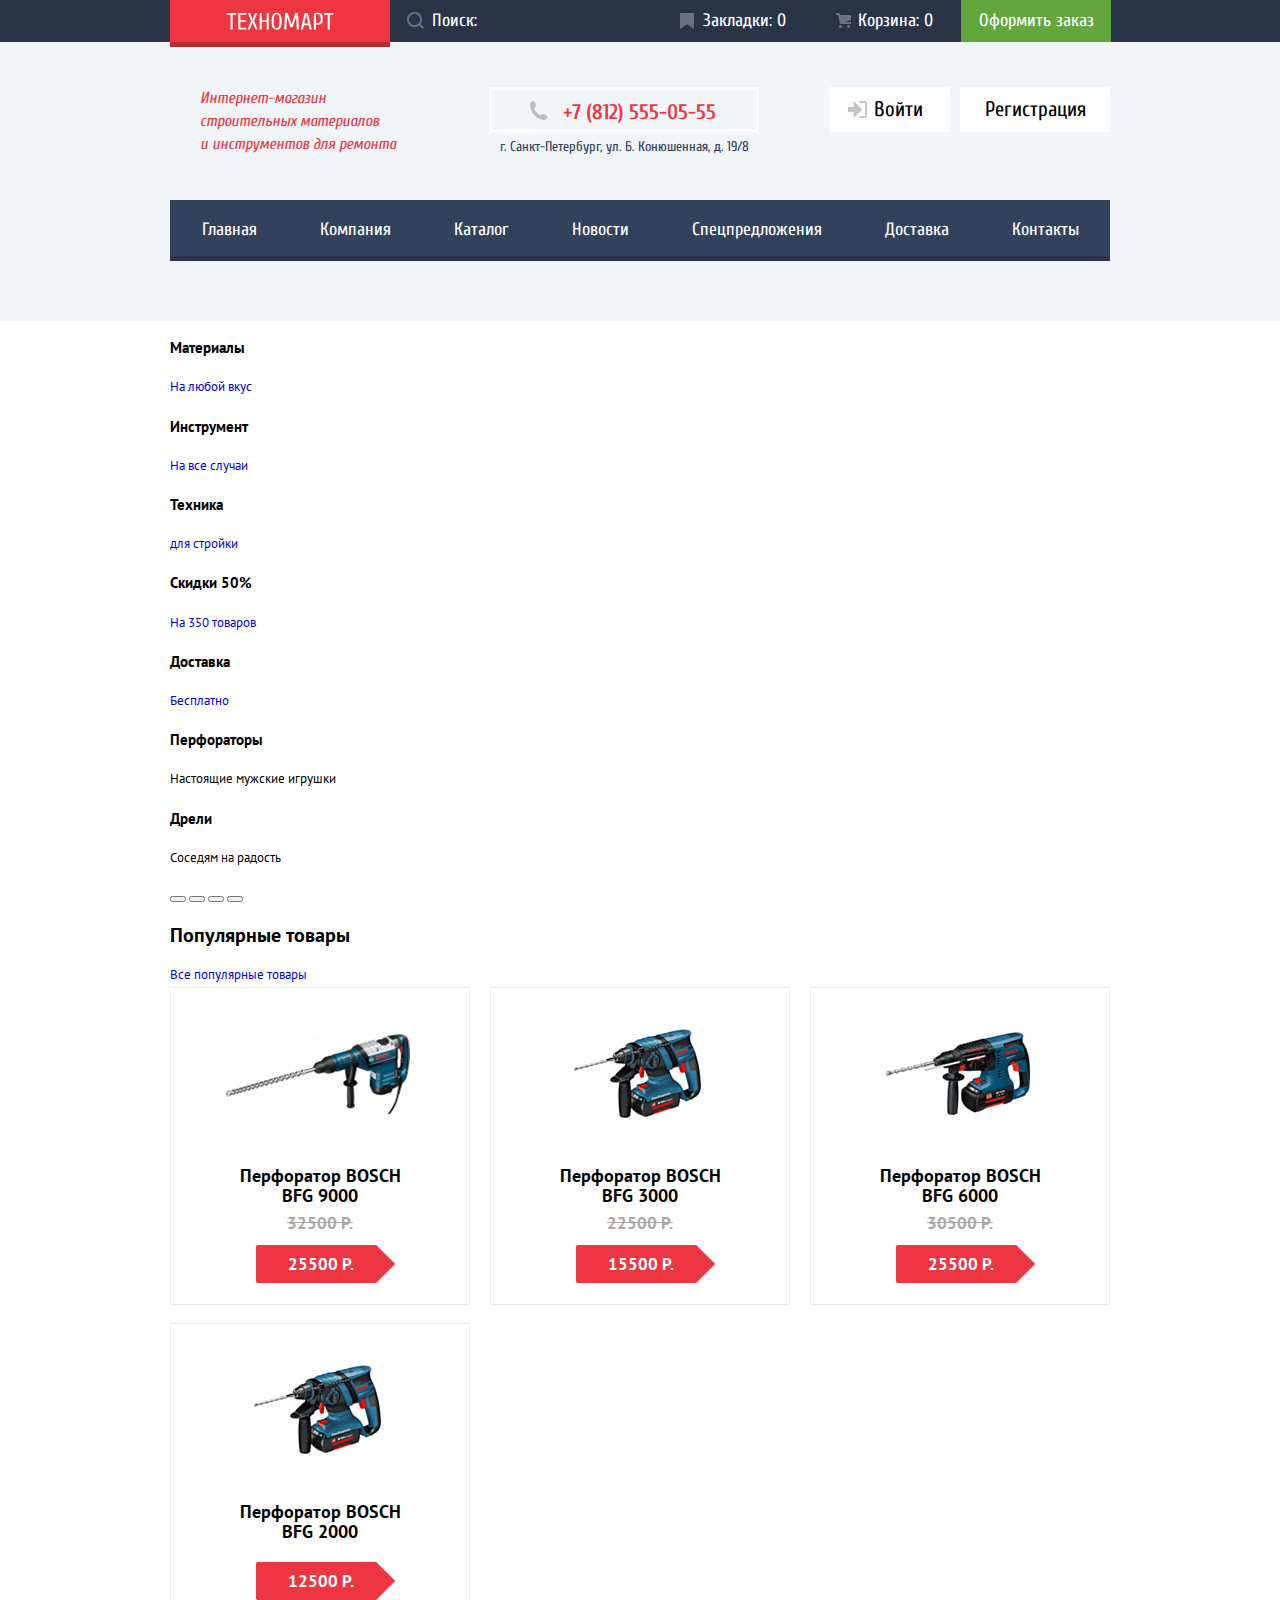
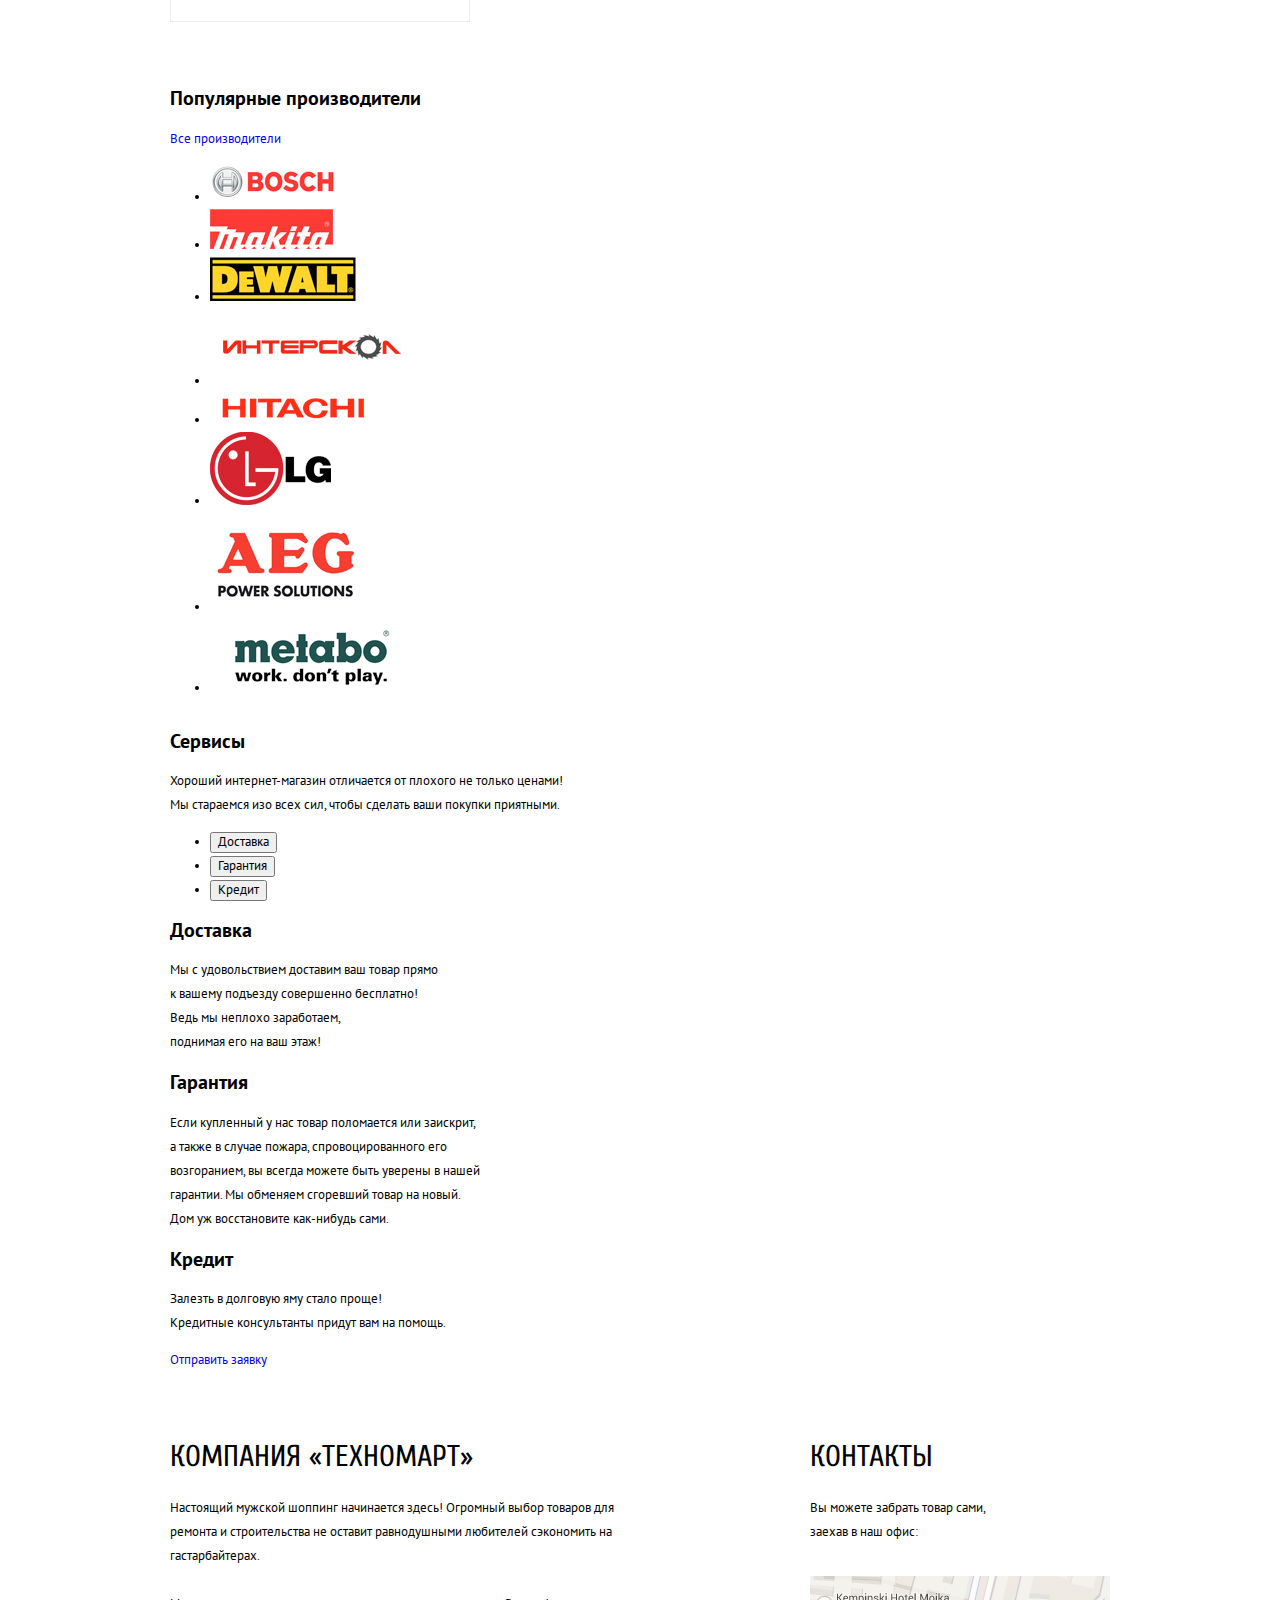
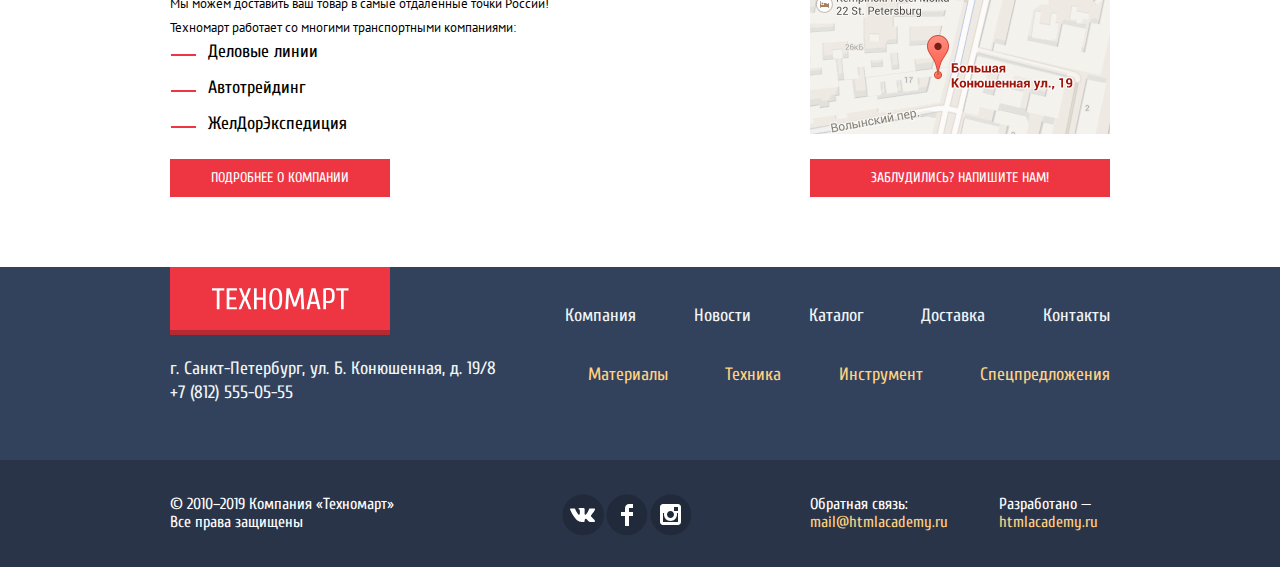
<file: index.html>
<!DOCTYPE html>
<html class="page" lang="ru">

<head>
  <meta charset="utf-8">
  <title>HTML Academy: Техномарт</title>
  <link
    href="https://fonts.googleapis.com/css2?family=Cuprum:ital,wght@0,400;0,700;1,400&family=PT+Sans:wght@400;700&display=swap"
    rel="stylesheet">
  <link rel="stylesheet" href="css/normalize.css">
  <link rel="stylesheet" href="css/style.css">
</head>

<body class="page-body">
  <header>
    <div class="header-row">
      <div class="container logo-buy">
        <div class="logo-wrapper">
          <a>
            <div class="header-logo"><img src="img/logo-technomart.svg" width="108" height="18" alt="Логотип техномарт">
            </div>
          </a>
          <form action="https://echo.htmlacademy.ru" method="GET" class="search-form">
            <label for="search" class="visually-hidden">Поиск по сайту</label>
            <input id="search" type="search" placeholder="Поиск:" name="search" class="search"><svg width="17"
              height="17" viewBox="0 0 17 17" fill="none" xmlns="http://www.w3.org/2000/svg" class="search-icon">
              <g opacity="0.3">
                <path fill-rule="evenodd" clip-rule="evenodd"
                  d="M13.458 12.044L17 15.586L15.586 17L12.044 13.458C10.782 14.421 9.21 15 7.5 15C3.35786 15 0 11.6421 0 7.5C0 3.35786 3.35786 0 7.5 0C11.6421 0 15 3.35786 15 7.5C15.0001 9.14309 14.4581 10.7403 13.458 12.044ZM7.5 2C4.467 2 2 4.467 2 7.5C2.00331 10.5362 4.4638 12.9967 7.5 13C10.532 13 13 10.532 13 7.5C13 4.467 10.532 2 7.5 2Z"
                  fill="white" />
              </g>
            </svg>
          </form>
        </div>
        <div class="buy-wrapper">
          <a href="blank.html" class="header-row-link bookmark"><svg width="14" height="16" viewBox="0 0 14 16"
              fill="none" xmlns="http://www.w3.org/2000/svg" class="bookmark-icon">
              <g opacity="0.3">
                <path
                  d="M14 15C14 15.55 13.632 15.741 13.182 15.426L7.819 11.661C7.369 11.346 6.632 11.346 6.182 11.661L0.818 15.426C0.368 15.741 0 15.55 0 15V1C0 0.45 0.45 0 1 0H13C13.55 0 14 0.45 14 1V15Z"
                  fill="white" />
              </g>
            </svg>Закладки: <span>0</span></a>
          <a href="blank.html" class="header-row-link cart"><svg width="15" height="15" viewBox="0 0 15 15" fill="none"
              xmlns="http://www.w3.org/2000/svg" class="cart-icon">
              <g opacity="0.3">
                <path
                  d="M4.5 15C5.32843 15 6 14.3284 6 13.5C6 12.6716 5.32843 12 4.5 12C3.67157 12 3 12.6716 3 13.5C3 14.3284 3.67157 15 4.5 15Z"
                  fill="white" />
                <path
                  d="M12.5 15C13.3284 15 14 14.3284 14 13.5C14 12.6716 13.3284 12 12.5 12C11.6716 12 11 12.6716 11 13.5C11 14.3284 11.6716 15 12.5 15Z"
                  fill="white" />
                <path d="M15 2H4.07L3.648 0H0V2H2.031L4.016 11H15V9H9.441L15 6.951V2Z" fill="white" />
              </g>
            </svg>Корзина: <span>0</span></a>
          <a href="blank.html" class="checkout">Оформить заказ</a>
        </div>
      </div>
    </div>
    <div class="header-nav-wrapper">
      <div class="container header-nav">
        <p class="description">Интернет-магазин<br>строительных материалов<br>и инструментов для ремонта</p>
        <address class="header-address">
          <a href="tel:+78125550555" class="header-phone">+7 (812) 555-05-55</a>
          <p class="address">г. Санкт-Петербург, ул. Б. Конюшенная, д. 19/8</p>
        </address>
        <ul class="login">
          <li><a href="blank.html" class="come"><svg width="20" height="17" viewBox="0 0 20 17" fill="none"
                xmlns="http://www.w3.org/2000/svg">
                <path d="M14.1667 8.5L5.71429 0V6H0V11H5.71429V17L14.1667 8.5Z" fill="#C5C5C5" />
                <path
                  d="M16.1771 15.01H11.3895V17H16.1771C18.2514 17 19.0381 15.19 19.0619 13.974V3.028C19.0381 1.811 18.2514 0 16.1771 0H11.3895V1.99H16.1771C16.9762 1.99 17.1219 2.671 17.1391 3.047V13.951C17.1229 14.327 16.9762 15.01 16.1771 15.01Z"
                  fill="#C5C5C5" />
              </svg>Войти</a></li>
          <li><a href="blank.html" class="registration">Регистрация</a></li>
        </ul>
      </div>
      <div class="container">
        <nav>
          <ul class="main-nav">
            <li><a>Главная</a></li>
            <li><a href="blank.html">Компания</a></li>
            <li><a href="catalog.html">Каталог</a></li>
            <li><a href="blank.html">Новости</a></li>
            <li><a href="blank.html">Спецпредложения</a></li>
            <li><a href="blank.html">Доставка</a></li>
            <li><a href="blank.html">Контакты</a></li>
          </ul>
        </nav>
      </div>
    </div>
  </header>
  <div class="container">
    <section>
      <div>
        <h3>Материалы</h3>
        <a href="blank.html">На любой вкус</a>
      </div>
      <div>
        <h3>Инструмент</h3>
        <a href="blank.html">На все случаи</a>
      </div>
      <div>
        <h3>Техника</h3>
        <a href="blank.html">для стройки</a>
      </div>
      <div>
        <h3>Скидки 50%</h3>
        <a href="blank.html">На 350 товаров</a>
      </div>
      <div>
        <h3>Доставка</h3>
        <a href="blank.html">Бесплатно</a>
      </div>
      <div>
        <div>
          <h3>Перфораторы</h3>
          <p>Настоящие мужские игрушки</p>
        </div>
        <div>
          <h3>Дрели</h3>
          <p>Соседям на радость</p>
        </div>
        <button type="button"></button>
        <button type="button"></button>
        <button type="button"></button>
        <button type="button"></button>
        <a href="blank.html"></a>
      </div>
    </section>
  </div>
  <div class="container">
    <section>
      <div>
        <h2>Популярные товары</h2>
        <a href="blank.html">Все популярные товары</a>
      </div>
      <ul class="products">
        <li class="product">
          <h3>Перфоратор <span class="uppercase">Bosch</span><br>BFG 9000</h3>
          <div class="product-img-wrapper">
            <img class="product-img" src="img/Bosch-BFG-9000.jpg" width="184" height="164"
              alt="Перфоратор Bosсh BFG 9000">
            <div class="product-hover visually-hidden">
              <a href="blank.html" class="buy">Купить</a>
              <a href="blank.html" class="favorite">В закладки</a>
            </div>
          </div>
          <del>32500 Р.</del>
          <a href="blank.html" class="price">25500 Р.</a>
        </li>
        <li class="product">
          <h3>Перфоратор <span class="uppercase">Bosch</span><br>BFG 3000</h3>
          <div class="product-img-wrapper">
            <img class="product-img" src="img/Bosch-BFG-3000.jpg" width="127" height="112"
              alt="Перфоратор Bosсh BFG 3000">
            <div class="product-hover visually-hidden">
              <a href="blank.html" class="buy">Купить</a>
              <a href="blank.html" class="favorite">В закладки</a>
            </div>
          </div>
          <del>22500 Р.</del>
          <a href="blank.html" class="price">15500 Р.</a>
        </li>
        <li class="product">
          <h3>Перфоратор <span class="uppercase">Bosch</span><br>BFG 6000</h3>
          <div class="product-img-wrapper">
            <img class="product-img" src="img/Bosch-BFG-6000.jpg" width="144" height="128"
              alt="Перфоратор Bosсh BFG 6000">
            <div class="product-hover visually-hidden">
              <a href="blank.html" class="buy">Купить</a>
              <a href="blank.html" class="favorite">В закладки</a>
            </div>
          </div>
          <del>30500 Р.</del>
          <a href="blank.html" class="price">25500 Р.</a>
        </li>
        <li class="product">
          <h3>Перфоратор <span class="uppercase">Bosch</span><br>BFG 2000</h3>
          <div class="product-img-wrapper">
            <img class="product-img" src="img/Bosch-BFG-2000.jpg" width="127" height="112"
              alt="Перфоратор Bosсh BFG 2000">
            <div class="product-hover visually-hidden">
              <a href="blank.html" class="buy">Купить</a>
              <a href="blank.html" class="favorite">В закладки</a>
            </div>
          </div>
          <a href="blank.html" class="price">12500 Р.</a>
        </li>
      </ul>
    </section>
  </div>
  <div class="container">
    <section>
      <div>
        <h2>Популярные производители</h2>
        <a href="blank.html">Все производители</a>
      </div>
      <ul>
        <li><a href="blank.html"><img src="/img/bosch.png" alt="Логотип bosch" width="126" height="37"></a></li>
        <li><a href="blank.html"><img src="img/makita.png" alt="Логотип makita" width="123" height="40"></a></li>
        <li><a href="blank.html"><img src="img/dewalt.png" alt="Логотип dewalt" width="146" height="44"></a></li>
        <li><a href="blank.html"><img src="img/interskol.png" alt="Логотип интерскол" width="200" height="76"></a></li>
        <li><a href="blank.html"><img src="img/hitachi.png" alt="Логотип hitachi" width="169" height="31"></a></li>
        <li><a href="blank.html"><img src="img/lg.png" alt="Логотип lg" width="121" height="73"></a></li>
        <li><a href="blank.html"><img src="img/aeg.png" alt="Логотип aeg" width="151" height="98"></a></li>
        <li><a href="blank.html"><img src="img/metabo.png" alt="Логотип metabo" width="206" height="73"></a></li>
      </ul>
    </section>
  </div>
  <div class="wrapper">
    <div class="container">
      <section>
        <h2>Сервисы</h2>
        <p>Хороший интернет-магазин отличается от плохого не только ценами!<br>Мы стараемся изо всех сил, чтобы сделать
          ваши покупки приятными.</p>
        <ul>
          <li><button type="button">Доставка</button></li>
          <li><button type="button">Гарантия</button></li>
          <li><button type="button">Кредит</button></li>
        </ul>
        <div>
          <h2>Доставка</h2>
          <p>Мы с удовольствием доставим ваш товар прямо<br>к вашему подъезду совершенно бесплатно!<br>Ведь мы неплохо
            заработаем,<br>поднимая его на ваш этаж!</p>
        </div>
        <div>
          <h2>Гарантия</h2>
          <p>Если купленный у нас товар поломается или заискрит,<br>а также в случае пожара, спровоцированного
            его<br>возгоранием, вы всегда можете быть уверены в нашей<br>гарантии. Мы обменяем сгоревший товар на
            новый.<br>Дом уж восстановите как-нибудь сами.</p>
        </div>
        <div>
          <h2>Кредит</h2>
          <p>Залезть в долговую яму стало проще!<br>Кредитные консультанты придут вам на помощь.</p>
          <a href="blank.html">Отправить заявку</a>
        </div>
      </section>
    </div>
  </div>
  <div class="container">
    <div class="description-wrapper">
      <section class="section-description">
        <h2>Компания «Техномарт»</h2>
        <p>Настоящий мужской шоппинг начинается здесь! Огромный выбор товаров для ремонта и
          строительства не оставит
          равнодушными любителей сэкономить на гастарбайтерах.</p>
        <p>Мы можем доставить ваш товар в самые отдаленные точки России!<br>Техномарт работает со многими транспортными
          компаниями:</p>
        <ul>
          <li>Деловые линии</li>
          <li>Автотрейдинг</li>
          <li>ЖелДорЭкспедиция</li>
        </ul>
        <a href="blank.html" class="button about-company">Подробнее о компании</a>
      </section>
      <section class="section-contact">
        <h2>Контакты</h2>
        <p>Вы можете забрать товар сами,<br>заехав в наш офис:</p>
        <img src="img/map-mini.png" width="300" height="158" alt="Карта" class="map-mini">
        <a href="blank.html" class="button write-to-us">Заблудились? Напишите нам!</a>
      </section>
    </div>
  </div>
  <footer>
    <div class="footer-nav-wrapper">
      <div class="footer-nav container">
        <div>
          <a class="logo"><img src="img/logo-technomart.svg" width="138" height="23" alt="Логотип техномарт"></a>
          <address class="footer-phone">г. Санкт-Петербург, ул. Б. Конюшенная, д. 19/8<br><a href="tel:+78125550555">+7
              (812) 555-05-55</a>
          </address>
        </div>
        <div class="footer-links-wrapper">
          <ul class="footer-links">
            <li><a href="blank.html">Компания</a></li>
            <li><a href="blank.html">Новости</a></li>
            <li><a href="catalog.html">Каталог</a></li>
            <li><a href="blank.html">Доставка</a></li>
            <li><a href="blank.html">Контакты</a></li>
          </ul>
          <ul class="product-nav">
            <li><a href="blank.html">Материалы</a></li>
            <li><a href="blank.html">Техника</a></li>
            <li><a href="blank.html">Инструмент</a></li>
            <li><a href="blank.html">Спецпредложения</a></li>
          </ul>
        </div>
      </div>
    </div>
    <div class="footer-info-wrapper">
      <div class="container footer-info">
        <p>&#169; 2010–2019 Компания «Техномарт»<br>Все права защищены</p>
        <ul class="social-links">
          <li><a href="blank.html" aria-label="Вконтакте"><svg width="44" height="44" viewBox="0 0 44 44" fill="none"
                xmlns="http://www.w3.org/2000/svg">
                <path fill-rule="evenodd" clip-rule="evenodd"
                  d="M22.1627 1.4839C33.6533 1.4839 42.9683 10.5873 42.9683 21.8169C42.9683 33.0461 33.6533 42.1494 22.1627 42.1494C10.6721 42.1494 1.35714 33.0461 1.35714 21.8169C1.35714 10.5873 10.6721 1.4839 22.1627 1.4839Z"
                  fill="#212A3A" class="social-icon" />
                <path
                  d="M24.5403 25.7281C25.4609 25.4384 26.6396 27.6406 27.8943 28.4834C28.8361 29.1219 29.5573 28.9841 29.5573 28.9841L32.9017 28.9372C32.9017 28.9372 34.6495 28.8322 33.8233 27.4803C33.7549 27.3678 33.3389 26.4781 31.334 24.6472C29.2376 22.7319 29.5217 23.0422 32.0456 19.7309C33.5835 17.7125 34.1988 16.4797 34.0062 15.9547C33.8213 15.4494 32.6918 15.5806 32.6918 15.5806L28.9237 15.6059C28.5568 15.6069 28.2458 15.7175 28.1042 16.0887C28.1013 16.0925 27.5062 17.6506 26.7127 18.9753C25.0362 21.7775 24.367 21.9266 24.0896 21.7512C23.4531 21.3453 23.6139 20.1228 23.6139 19.2537C23.6139 16.5378 24.0299 15.4053 22.7993 15.1128C22.3881 15.0153 22.0876 14.9516 21.039 14.9422C19.6985 14.9225 18.5603 14.9422 17.9151 15.2506C17.4866 15.4597 17.1582 15.9181 17.3576 15.9444C17.6079 15.9772 18.1693 16.0944 18.4698 16.4937C18.8559 17.0112 18.8444 18.1709 18.8444 18.1709C18.8444 18.1709 19.0649 21.3687 18.3244 21.7653C17.8159 22.0372 17.1207 21.4822 15.6252 18.9378C14.8616 17.6366 14.2847 16.1984 14.2847 16.1984C14.2847 16.1984 14.173 15.9312 13.9708 15.785C13.7301 15.6116 13.393 15.5562 13.393 15.5562L9.81659 15.5787C9.81659 15.5787 9.27926 15.5937 9.08185 15.8244C8.90659 16.0287 9.06741 16.4506 9.06741 16.4506C9.06741 16.4506 11.8687 22.9016 15.0407 26.1509C17.9488 29.1341 21.2537 28.9362 21.2537 28.9362H22.7511C22.7511 28.9362 23.2027 28.8856 23.4339 28.6437C23.6496 28.4187 23.6399 27.9959 23.6399 27.9959C23.6399 27.9959 23.6101 26.0187 24.5403 25.7281Z"
                  fill="white" />
              </svg></a></li>
          <li><a href="blank.html" aria-label="Фейсбук"><svg width="44" height="44" viewBox="0 0 44 44" fill="none"
                xmlns="http://www.w3.org/2000/svg">
                <path fill-rule="evenodd" clip-rule="evenodd"
                  d="M21.8938 1.4839C33.1232 1.4839 42.2265 10.5873 42.2265 21.8169C42.2265 33.0461 33.1232 42.1494 21.8938 42.1494C10.6643 42.1494 1.56108 33.0461 1.56108 21.8169C1.56108 10.5873 10.6643 1.4839 21.8938 1.4839Z"
                  fill="#212A3A" class="social-icon" />
                <path d="M28 15V11H24C21.7909 11 20 12.7909 20 15V19H16V23H20V33H24V23H28V19H24V15H28Z" fill="white" />
              </svg></a></li>
          <li><a href="blank.html" aria-label="Инстаграм"><svg width="44" height="44" viewBox="0 0 44 44" fill="none"
                xmlns="http://www.w3.org/2000/svg">
                <path fill-rule="evenodd" clip-rule="evenodd"
                  d="M21.8938 1.4839C33.1233 1.4839 42.2265 10.5873 42.2265 21.8169C42.2265 33.0461 33.1233 42.1494 21.8938 42.1494C10.6643 42.1494 1.56112 33.0461 1.56112 21.8169C1.56112 10.5873 10.6643 1.4839 21.8938 1.4839Z"
                  fill="#212A3A" class="social-icon" />
                <path fill-rule="evenodd" clip-rule="evenodd"
                  d="M14 11H29C30.65 11 32 12.35 32 14V29C32 30.65 30.65 32 29 32H14C12.35 32 11 30.65 11 29V14C11 12.35 12.35 11 14 11ZM25 21.5C25 19.57 23.43 18 21.5 18C19.57 18 18 19.57 18 21.5C18 23.43 19.57 25 21.5 25C23.43 25 25 23.43 25 21.5ZM14 29V20H15.181C15.0626 20.4913 15.0019 20.9947 15 21.5C15 25.0899 17.9101 28 21.5 28C25.0899 28 28 25.0899 28 21.5C27.9986 20.9946 27.9379 20.4912 27.819 20H29V29H14ZM25 18H29V14H25V18Z"
                  fill="white" />
              </svg></a></li>
        </ul>
        <ul class="footer-copyright">
          <li><label>Обратная связь:</label><br><a href="mailto:mail@htmlacademy.ru">mail@htmlacademy.ru</a></li>
          <li><label>Разработано —</label><br><a href="https://htmlacademy.ru/intensive/htmlcss">htmlacademy.ru</a></li>
        </ul>
      </div>
    </div>
  </footer>
  <section class="write-us visually-hidden">
    <h2 class="visually-hidden">Написать нам:</h2>
    <div class="decor-add-cart"></div>
    <button type="button" aria-label="Закрыть окно" class="button-close-write-us"></button>
    <form action="https://echo.htmlacademy.ru" method="POST" class="write-us-form">
      <div class="write-us-form-wrapper">
        <p>
          <label for="write-us-name" class="write-us-label">Ваше имя:</label><br>
          <input type="text" id="write-us-name" name="name" placeholder="Имя Фамилия" class="write-us-input">
        </p>
        <p>
          <label for="write-us-email" class="write-us-label">Ваш e-mail:</label><br>
          <input type="email" id="write-us-email" name="email" placeholder="email@example.com" class="write-us-input">
        </p>
        <p class="write-us-textarea">
          <label for="write-us-text" class="write-us-label">Текст письма:</label><br>
          <textarea id="write-us-text" name="text" placeholder="В свободной форме" class="write-us-text"></textarea>
        </p>
      </div>
      <div class="write-us-submit-wrapper"><button type="submit" class="write-us-submit">Отправить</button></div>
    </form>
  </section>
  <section class="map-popup visually-hidden">
    <h2 class="visually-hidden">Раскрытая карта</h2>
    <button type="button" aria-label="Закрыть окно" class="button-close-map"></button>
    <img src="img/map-popup.png" width="943" height="449" alt="Раскрытая карта">
  </section>
</body>

</html>
</file>
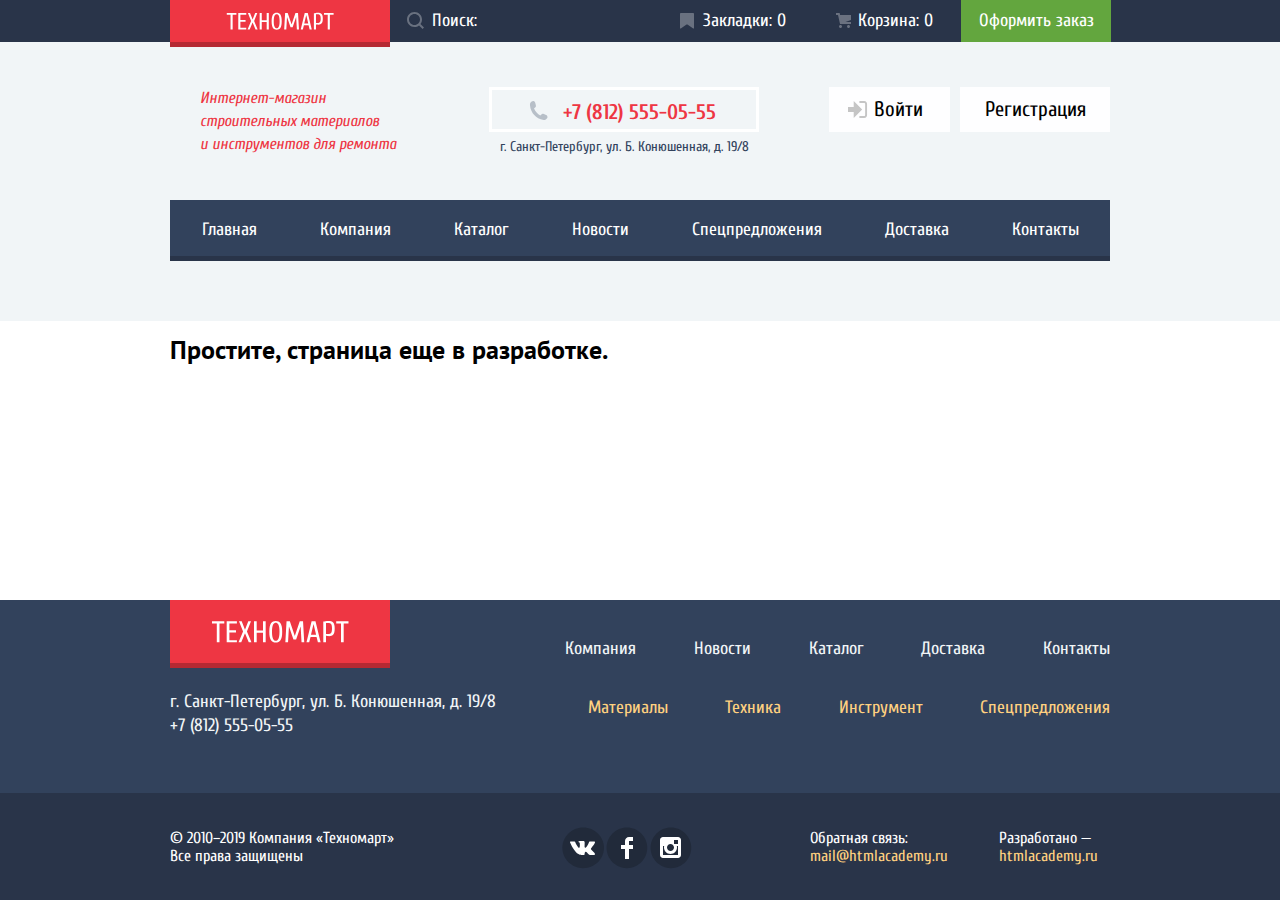
<file: blank.html>
<!DOCTYPE html>
<html class="page" lang="ru">

<head>
  <meta charset="UTF-8">
  <title>Заглушка</title>
  <link
    href="https://fonts.googleapis.com/css2?family=Cuprum:ital,wght@0,400;0,700;1,400&family=PT+Sans:wght@400;700&display=swap"
    rel="stylesheet">
  <link rel="stylesheet" href="css/normalize.css">
  <link rel="stylesheet" href="css/style.css">
</head>

<body class="page-body">
  <header>
    <div class="header-row">
      <div class="container logo-buy">
        <div class="logo-wrapper">
          <a href="index.html">
            <div class="header-logo"><img src="img/logo-technomart.svg" width="108" height="18" alt="Логотип техномарт">
            </div>
          </a>
          <form action="https://echo.htmlacademy.ru" method="GET" class="search-form">
            <label for="search" class="visually-hidden">Поиск по сайту</label>
            <input id="search" type="search" placeholder="Поиск:" name="search" class="search"><svg width="17"
              height="17" viewBox="0 0 17 17" fill="none" xmlns="http://www.w3.org/2000/svg" class="search-icon">
              <g opacity="0.3">
                <path fill-rule="evenodd" clip-rule="evenodd"
                  d="M13.458 12.044L17 15.586L15.586 17L12.044 13.458C10.782 14.421 9.21 15 7.5 15C3.35786 15 0 11.6421 0 7.5C0 3.35786 3.35786 0 7.5 0C11.6421 0 15 3.35786 15 7.5C15.0001 9.14309 14.4581 10.7403 13.458 12.044ZM7.5 2C4.467 2 2 4.467 2 7.5C2.00331 10.5362 4.4638 12.9967 7.5 13C10.532 13 13 10.532 13 7.5C13 4.467 10.532 2 7.5 2Z"
                  fill="white" />
              </g>
            </svg>
          </form>
        </div>
        <div class="buy-wrapper">
          <a href="blank.html" class="header-row-link bookmark"><svg width="14" height="16" viewBox="0 0 14 16"
              fill="none" xmlns="http://www.w3.org/2000/svg" class="bookmark-icon">
              <g opacity="0.3">
                <path
                  d="M14 15C14 15.55 13.632 15.741 13.182 15.426L7.819 11.661C7.369 11.346 6.632 11.346 6.182 11.661L0.818 15.426C0.368 15.741 0 15.55 0 15V1C0 0.45 0.45 0 1 0H13C13.55 0 14 0.45 14 1V15Z"
                  fill="white" />
              </g>
            </svg>Закладки: <span>0</span></a>
          <a href="blank.html" class="header-row-link cart"><svg width="15" height="15" viewBox="0 0 15 15" fill="none"
              xmlns="http://www.w3.org/2000/svg" class="cart-icon">
              <g opacity="0.3">
                <path
                  d="M4.5 15C5.32843 15 6 14.3284 6 13.5C6 12.6716 5.32843 12 4.5 12C3.67157 12 3 12.6716 3 13.5C3 14.3284 3.67157 15 4.5 15Z"
                  fill="white" />
                <path
                  d="M12.5 15C13.3284 15 14 14.3284 14 13.5C14 12.6716 13.3284 12 12.5 12C11.6716 12 11 12.6716 11 13.5C11 14.3284 11.6716 15 12.5 15Z"
                  fill="white" />
                <path d="M15 2H4.07L3.648 0H0V2H2.031L4.016 11H15V9H9.441L15 6.951V2Z" fill="white" />
              </g>
            </svg>Корзина: <span>0</span></a>
          <a href="blank.html" class="checkout">Оформить заказ</a>
        </div>
      </div>
    </div>
    <div class="header-nav-wrapper">
      <div class="container header-nav">
        <p class="description">Интернет-магазин<br>строительных материалов<br>и инструментов для ремонта</p>
        <address class="header-address">
          <a href="tel:+78125550555" class="header-phone">+7 (812) 555-05-55</a>
          <p class="address">г. Санкт-Петербург, ул. Б. Конюшенная, д. 19/8</p>
        </address>
        <ul class="login">
          <li><a href="blank.html" class="come"><svg width="20" height="17" viewBox="0 0 20 17" fill="none"
                xmlns="http://www.w3.org/2000/svg">
                <path d="M14.1667 8.5L5.71429 0V6H0V11H5.71429V17L14.1667 8.5Z" fill="#C5C5C5" />
                <path
                  d="M16.1771 15.01H11.3895V17H16.1771C18.2514 17 19.0381 15.19 19.0619 13.974V3.028C19.0381 1.811 18.2514 0 16.1771 0H11.3895V1.99H16.1771C16.9762 1.99 17.1219 2.671 17.1391 3.047V13.951C17.1229 14.327 16.9762 15.01 16.1771 15.01Z"
                  fill="#C5C5C5" />
              </svg>Войти</a></li>
          <li><a href="blank.html" class="registration">Регистрация</a></li>
        </ul>
      </div>
      <div class="container">
        <nav>
          <ul class="main-nav">
            <li><a href="index.html">Главная</a></li>
            <li><a href="blank.html">Компания</a></li>
            <li><a href="catalog.html">Каталог</a></li>
            <li><a href="blank.html">Новости</a></li>
            <li><a href="blank.html">Спецпредложения</a></li>
            <li><a href="blank.html">Доставка</a></li>
            <li><a href="blank.html">Контакты</a></li>
          </ul>
        </nav>
      </div>
    </div>
  </header>
  <main class="container">
    <h1>Простите, страница еще в разработке.</h1>
  </main>
  <footer>
    <div class="footer-nav-wrapper">
      <div class="footer-nav container">
        <div>
          <a class="logo" href="index.html"><img src="img/logo-technomart.svg" width="138" height="23"
              alt="Логотип техномарт"></a>
          <address class="footer-phone">г. Санкт-Петербург, ул. Б. Конюшенная, д. 19/8<br><a href="tel:+78125550555">+7
              (812) 555-05-55</a>
          </address>
        </div>
        <div class="footer-links-wrapper">
          <ul class="footer-links">
            <li><a href="blank.html">Компания</a></li>
            <li><a href="blank.html">Новости</a></li>
            <li><a href="catalog.html">Каталог</a></li>
            <li><a href="blank.html">Доставка</a></li>
            <li><a href="blank.html">Контакты</a></li>
          </ul>
          <ul class="product-nav">
            <li><a href="blank.html">Материалы</a></li>
            <li><a href="blank.html">Техника</a></li>
            <li><a href="blank.html">Инструмент</a></li>
            <li><a href="blank.html">Спецпредложения</a></li>
          </ul>
        </div>
      </div>
    </div>
    <div class="footer-info-wrapper">
      <div class="container footer-info">
        <p>&#169; 2010–2019 Компания «Техномарт»<br>Все права защищены</p>
        <ul class="social-links">
          <li><a href="blank.html" aria-label="Вконтакте"><svg width="44" height="44" viewBox="0 0 44 44" fill="none"
                xmlns="http://www.w3.org/2000/svg">
                <path fill-rule="evenodd" clip-rule="evenodd"
                  d="M22.1627 1.4839C33.6533 1.4839 42.9683 10.5873 42.9683 21.8169C42.9683 33.0461 33.6533 42.1494 22.1627 42.1494C10.6721 42.1494 1.35714 33.0461 1.35714 21.8169C1.35714 10.5873 10.6721 1.4839 22.1627 1.4839Z"
                  fill="#212A3A" class="social-icon" />
                <path
                  d="M24.5403 25.7281C25.4609 25.4384 26.6396 27.6406 27.8943 28.4834C28.8361 29.1219 29.5573 28.9841 29.5573 28.9841L32.9017 28.9372C32.9017 28.9372 34.6495 28.8322 33.8233 27.4803C33.7549 27.3678 33.3389 26.4781 31.334 24.6472C29.2376 22.7319 29.5217 23.0422 32.0456 19.7309C33.5835 17.7125 34.1988 16.4797 34.0062 15.9547C33.8213 15.4494 32.6918 15.5806 32.6918 15.5806L28.9237 15.6059C28.5568 15.6069 28.2458 15.7175 28.1042 16.0887C28.1013 16.0925 27.5062 17.6506 26.7127 18.9753C25.0362 21.7775 24.367 21.9266 24.0896 21.7512C23.4531 21.3453 23.6139 20.1228 23.6139 19.2537C23.6139 16.5378 24.0299 15.4053 22.7993 15.1128C22.3881 15.0153 22.0876 14.9516 21.039 14.9422C19.6985 14.9225 18.5603 14.9422 17.9151 15.2506C17.4866 15.4597 17.1582 15.9181 17.3576 15.9444C17.6079 15.9772 18.1693 16.0944 18.4698 16.4937C18.8559 17.0112 18.8444 18.1709 18.8444 18.1709C18.8444 18.1709 19.0649 21.3687 18.3244 21.7653C17.8159 22.0372 17.1207 21.4822 15.6252 18.9378C14.8616 17.6366 14.2847 16.1984 14.2847 16.1984C14.2847 16.1984 14.173 15.9312 13.9708 15.785C13.7301 15.6116 13.393 15.5562 13.393 15.5562L9.81659 15.5787C9.81659 15.5787 9.27926 15.5937 9.08185 15.8244C8.90659 16.0287 9.06741 16.4506 9.06741 16.4506C9.06741 16.4506 11.8687 22.9016 15.0407 26.1509C17.9488 29.1341 21.2537 28.9362 21.2537 28.9362H22.7511C22.7511 28.9362 23.2027 28.8856 23.4339 28.6437C23.6496 28.4187 23.6399 27.9959 23.6399 27.9959C23.6399 27.9959 23.6101 26.0187 24.5403 25.7281Z"
                  fill="white" />
              </svg></a></li>
          <li><a href="blank.html" aria-label="Фейсбук"><svg width="44" height="44" viewBox="0 0 44 44" fill="none"
                xmlns="http://www.w3.org/2000/svg">
                <path fill-rule="evenodd" clip-rule="evenodd"
                  d="M21.8938 1.4839C33.1232 1.4839 42.2265 10.5873 42.2265 21.8169C42.2265 33.0461 33.1232 42.1494 21.8938 42.1494C10.6643 42.1494 1.56108 33.0461 1.56108 21.8169C1.56108 10.5873 10.6643 1.4839 21.8938 1.4839Z"
                  fill="#212A3A" class="social-icon" />
                <path d="M28 15V11H24C21.7909 11 20 12.7909 20 15V19H16V23H20V33H24V23H28V19H24V15H28Z" fill="white" />
              </svg></a></li>
          <li><a href="blank.html" aria-label="Инстаграм"><svg width="44" height="44" viewBox="0 0 44 44" fill="none"
                xmlns="http://www.w3.org/2000/svg">
                <path fill-rule="evenodd" clip-rule="evenodd"
                  d="M21.8938 1.4839C33.1233 1.4839 42.2265 10.5873 42.2265 21.8169C42.2265 33.0461 33.1233 42.1494 21.8938 42.1494C10.6643 42.1494 1.56112 33.0461 1.56112 21.8169C1.56112 10.5873 10.6643 1.4839 21.8938 1.4839Z"
                  fill="#212A3A" class="social-icon" />
                <path fill-rule="evenodd" clip-rule="evenodd"
                  d="M14 11H29C30.65 11 32 12.35 32 14V29C32 30.65 30.65 32 29 32H14C12.35 32 11 30.65 11 29V14C11 12.35 12.35 11 14 11ZM25 21.5C25 19.57 23.43 18 21.5 18C19.57 18 18 19.57 18 21.5C18 23.43 19.57 25 21.5 25C23.43 25 25 23.43 25 21.5ZM14 29V20H15.181C15.0626 20.4913 15.0019 20.9947 15 21.5C15 25.0899 17.9101 28 21.5 28C25.0899 28 28 25.0899 28 21.5C27.9986 20.9946 27.9379 20.4912 27.819 20H29V29H14ZM25 18H29V14H25V18Z"
                  fill="white" />
              </svg></a></li>
        </ul>
        <ul class="footer-copyright">
          <li><label>Обратная связь:</label><br><a href="mailto:mail@htmlacademy.ru">mail@htmlacademy.ru</a></li>
          <li><label>Разработано —</label><br><a href="https://htmlacademy.ru/intensive/htmlcss">htmlacademy.ru</a></li>
        </ul>
      </div>
    </div>
  </footer>
</body>

</html>
</file>
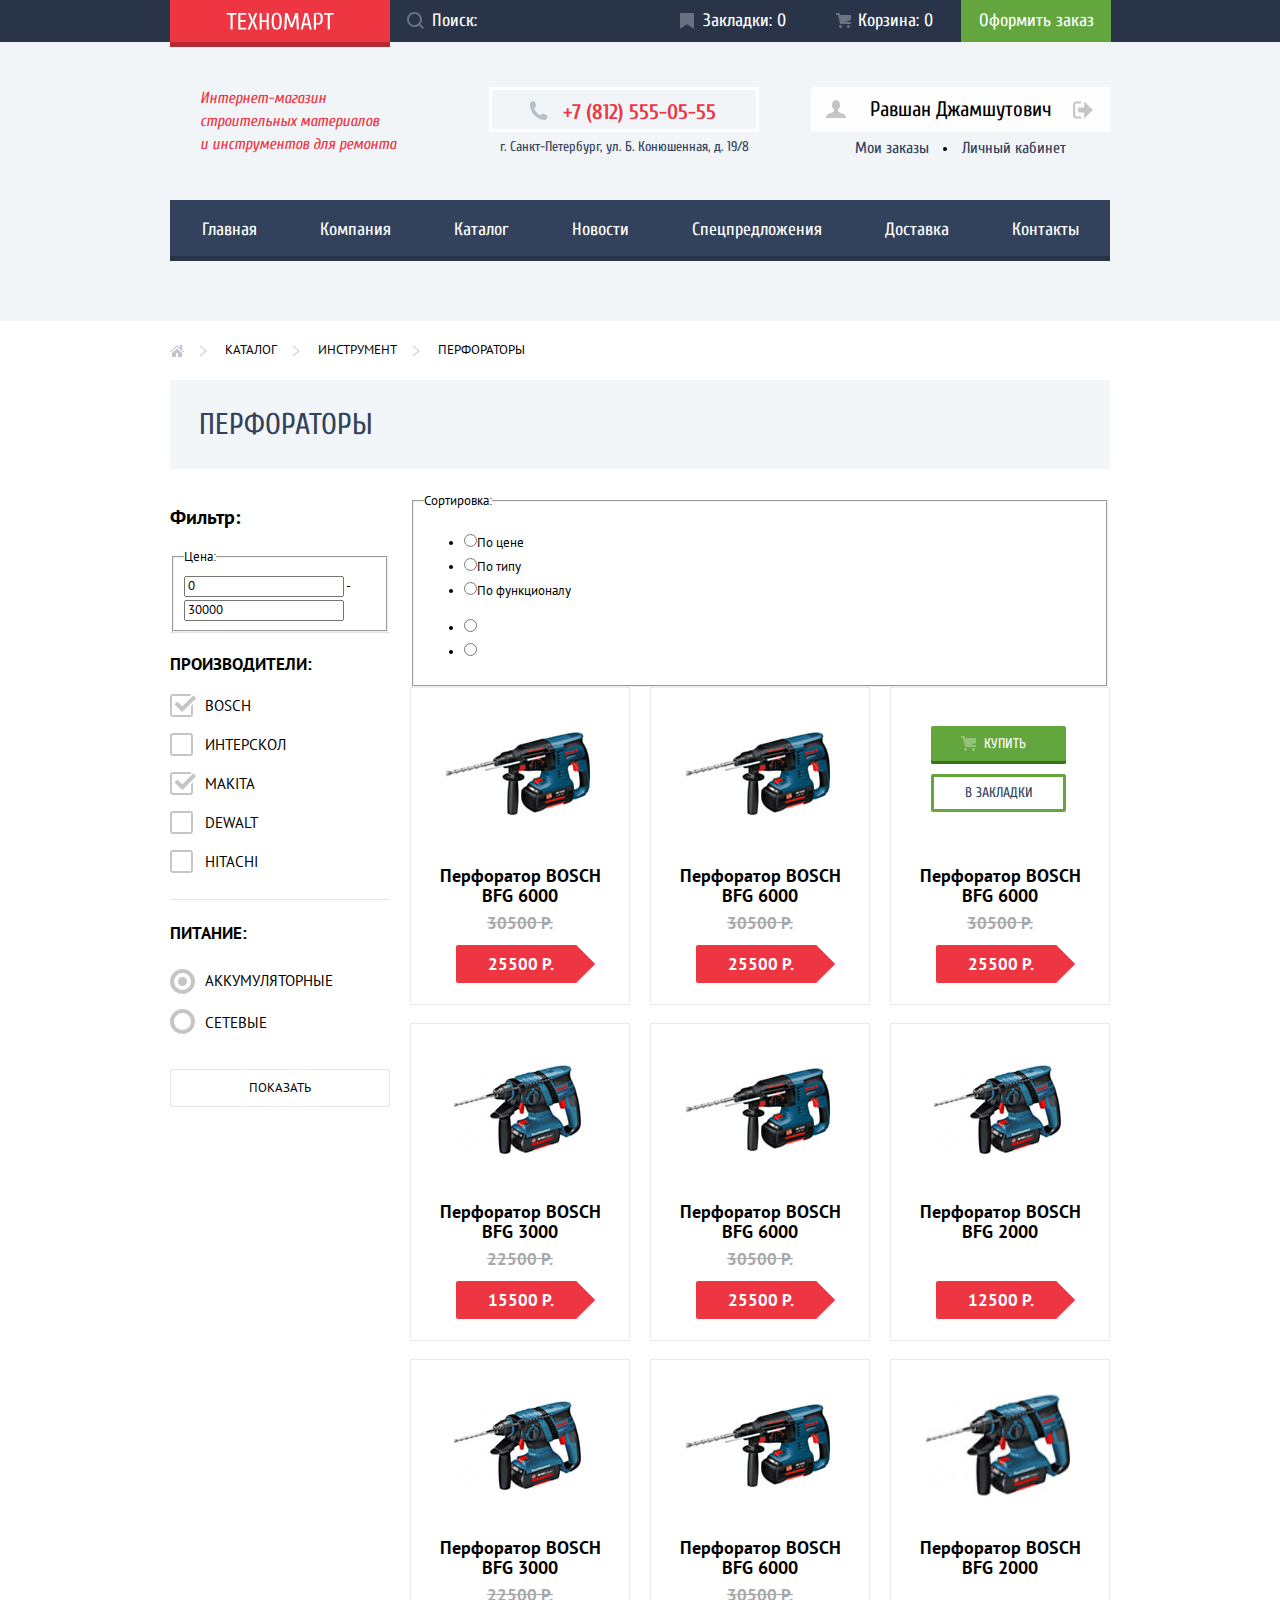
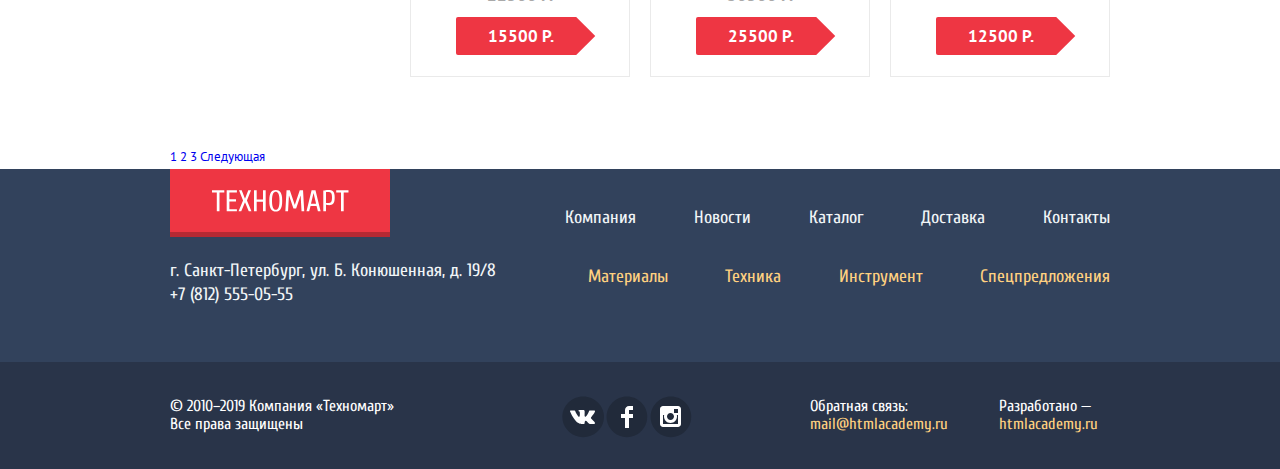
<file: catalog.html>
<!DOCTYPE html>
<html class="page" lang="ru">

<head>
  <meta charset="UTF-8">
  <title>Каталог</title>
  <link
    href="https://fonts.googleapis.com/css2?family=Cuprum:ital,wght@0,400;0,700;1,400&family=PT+Sans:wght@400;700&display=swap"
    rel="stylesheet">
  <link rel="stylesheet" href="css/normalize.css">
  <link rel="stylesheet" href="css/style.css">
</head>

<body class="page-body">
  <header>
    <div class="header-row">
      <div class="container logo-buy">
        <div class="logo-wrapper">
          <a href="index.html">
            <div class="header-logo"><img src="img/logo-technomart.svg" width="108" height="18" alt="Логотип техномарт">
            </div>
          </a>
          <form action="https://echo.htmlacademy.ru" method="GET" class="search-form">
            <label for="search" class="visually-hidden">Поиск по сайту</label>
            <input id="search" type="search" placeholder="Поиск:" name="search" class="search"><svg width="17"
              height="17" viewBox="0 0 17 17" fill="none" xmlns="http://www.w3.org/2000/svg" class="search-icon">
              <g opacity="0.3">
                <path fill-rule="evenodd" clip-rule="evenodd"
                  d="M13.458 12.044L17 15.586L15.586 17L12.044 13.458C10.782 14.421 9.21 15 7.5 15C3.35786 15 0 11.6421 0 7.5C0 3.35786 3.35786 0 7.5 0C11.6421 0 15 3.35786 15 7.5C15.0001 9.14309 14.4581 10.7403 13.458 12.044ZM7.5 2C4.467 2 2 4.467 2 7.5C2.00331 10.5362 4.4638 12.9967 7.5 13C10.532 13 13 10.532 13 7.5C13 4.467 10.532 2 7.5 2Z"
                  fill="white" />
              </g>
            </svg>
          </form>
        </div>
        <div class="buy-wrapper">
          <a href="blank.html" class="header-row-link bookmark"><svg width="14" height="16" viewBox="0 0 14 16"
              fill="none" xmlns="http://www.w3.org/2000/svg" class="bookmark-icon">
              <g opacity="0.3">
                <path
                  d="M14 15C14 15.55 13.632 15.741 13.182 15.426L7.819 11.661C7.369 11.346 6.632 11.346 6.182 11.661L0.818 15.426C0.368 15.741 0 15.55 0 15V1C0 0.45 0.45 0 1 0H13C13.55 0 14 0.45 14 1V15Z"
                  fill="white" />
              </g>
            </svg>Закладки: <span>0</span></a>
          <a href="blank.html" class="header-row-link cart"><svg width="15" height="15" viewBox="0 0 15 15" fill="none"
              xmlns="http://www.w3.org/2000/svg" class="cart-icon">
              <g opacity="0.3">
                <path
                  d="M4.5 15C5.32843 15 6 14.3284 6 13.5C6 12.6716 5.32843 12 4.5 12C3.67157 12 3 12.6716 3 13.5C3 14.3284 3.67157 15 4.5 15Z"
                  fill="white" />
                <path
                  d="M12.5 15C13.3284 15 14 14.3284 14 13.5C14 12.6716 13.3284 12 12.5 12C11.6716 12 11 12.6716 11 13.5C11 14.3284 11.6716 15 12.5 15Z"
                  fill="white" />
                <path d="M15 2H4.07L3.648 0H0V2H2.031L4.016 11H15V9H9.441L15 6.951V2Z" fill="white" />
              </g>
            </svg>Корзина: <span>0</span></a>
          <a href="blank.html" class="checkout">Оформить заказ</a>
        </div>
      </div>
    </div>
    <div class="header-nav-wrapper">
      <div class="container header-nav">
        <p class="description">Интернет-магазин<br>строительных материалов<br>и инструментов для ремонта</p>
        <address class="header-address">
          <a href="tel:+78125550555" class="header-phone">+7 (812) 555-05-55</a>
          <p class="address">г. Санкт-Петербург, ул. Б. Конюшенная, д. 19/8</p>
        </address>
        <div>
          <a href="blank.html" class="user"><svg width="20" height="18" viewBox="0 0 20 18" fill="none"
              xmlns="http://www.w3.org/2000/svg" class="user-icon">
              <path
                d="M17.881 14.166C15.737 13.431 13.625 12.5 12.674 11.776C12.017 11.275 11.904 10.158 12.157 9.361C13.275 8.458 14.021 6.884 14.021 5.083C14.021 2.276 12.221 0 10 0C7.77902 0 5.97901 2.276 5.97901 5.083C5.97901 6.884 6.72501 8.457 7.84201 9.36C8.09501 10.158 7.98302 11.275 7.32502 11.776C6.37502 12.5 4.26201 13.43 2.11801 14.166C-0.0259852 14.902 1.48343e-05 18 1.48343e-05 18H20C20 18 20.025 14.901 17.881 14.166Z"
                fill="#C5C5C5" />
            </svg>
            Равшан Джамшутович<svg width="20" height="18" viewBox="0 0 20 18" fill="none"
              xmlns="http://www.w3.org/2000/svg" class="logout-icon">
              <path d="M20 9L11.125 0.5V6.5H5.125V11.5H11.125V17.5L20 9Z" fill="#C5C5C5" />
              <path
                d="M2.10601 14.452V3.548C2.12401 3.172 2.27701 2.491 3.11601 2.491H8.14301V0.5H3.11601C0.938006 0.5 0.112006 2.31 0.0870056 3.527V14.473C0.112006 15.689 0.938006 17.5 3.11601 17.5H8.14301V15.51H3.11601C2.27701 15.51 2.12401 14.827 2.10601 14.452Z"
                fill="#C5C5C5" />
            </svg></a>
          <ul class="user-links">
            <li><a href="blank.html">Мои заказы</a></li>
            <li><a href="blank.html">Личный кабинет</a></li>
          </ul>
        </div>
      </div>
      <div class="container">
        <nav>
          <ul class="main-nav">
            <li><a href="index.html">Главная</a></li>
            <li><a href="blank.html">Компания</a></li>
            <li><a href="catalog.html">Каталог</a></li>
            <li><a href="blank.html">Новости</a></li>
            <li><a href="blank.html">Спецпредложения</a></li>
            <li><a href="blank.html">Доставка</a></li>
            <li><a href="blank.html">Контакты</a></li>
          </ul>
        </nav>
      </div>
    </div>
  </header>
  <main class="container">
    <div class="products-list">
      <h1 class="catalog-title">Перфораторы</h1>
      <ul class="breadcrumbs">
        <li><a href="blank.html">Каталог</a></li>
        <li><a href="blank.html">Инструмент</a></li>
        <li><a>Перфораторы</a></li>
      </ul>
      <form action="https://echo.htmlacademy.ru" method="GET">
        <h2>Фильтр:</h2>
        <fieldset>
          <legend>Цена:</legend>
          <div>
            <div class="range-controls">
              <div class="scale">
                <div class="bar"></div>
              </div>
              <div class="toggle-switch toggle-min"></div>
              <div class="toggle-switch toggle-max"></div>
            </div>
            <div class="price-controls">
              <input type="number" name="min-price" value="0">
              <span>-</span>
              <input type="number" name="max-price" value="30000">
            </div>
          </div>
        </fieldset>
        <fieldset class="fieldset">
          <legend class="legend">Производители:</legend>
          <ul class="filter">
            <li><input id="Bosch" type="checkbox" name="manufacturer" value="bosch" checked
                class="visually-hidden checkbox"><label for="Bosch" class="checkbox-label">Bosch</label></li>
            <li><input id="interskol" type="checkbox" name="manufacturer" value="interskol"
                class="visually-hidden checkbox"><label for="interskol" class="checkbox-label">Интерскол</label>
            </li>
            <li><input id="makita" type="checkbox" name="manufacturer" value="makita" checked
                class="visually-hidden checkbox"><label for="makita" class="checkbox-label">Makita</label></li>
            <li><input id="dewalt" type="checkbox" name="manufacturer" value="dewalt"
                class="visually-hidden checkbox"><label for="dewalt" class="checkbox-label">Dewalt</label>
            </li>
            <li><input id="hitachi" type="checkbox" name="manufacturer" value="hitachi"
                class="visually-hidden checkbox"><label for="hitachi" class="checkbox-label">Hitachi</label></li>
          </ul>
        </fieldset>
        <fieldset class="fieldset">
          <legend class="legend toggle-legend">Питание:</legend>
          <ul class="filter toggle">
            <li><input type="radio" checked id="accum" name="power" class="visually-hidden radio"><label for="accum"
                class="radio-label">Аккумуляторные</label>
            </li>
            <li><input type="radio" id="network" name="power" class="visually-hidden radio"><label for="network"
                class="radio-label">Сетевые</label></li>
          </ul>
        </fieldset>
        <button type="submit" class="button-navigation">Показать</button>
      </form>
      <section>
        <h2 class="visually-hidden">Список перфораторов</h2>
        <form action="https://echo.htmlacademy.ru" method="GET">
          <fieldset>
            <legend>Сортировка:</legend>
            <ul>
              <li><input type="radio" id="price"><label for="price" name="sort-name">По цене</label></li>
              <li><input type="radio" id="type"><label for="type" name="sort-name">По типу</label></li>
              <li><input type="radio" id="function" name="sort-name"><label for="function">По функционалу</label></li>
            </ul>
            <ul>
              <li><input type="radio" name="sort-direction" aria-label="по возрастанию"></li>
              <li><input type="radio" name="sort-direction" aria-label="по убыванию"></li>
            </ul>
          </fieldset>
        </form>
        <ul class="products">
          <li class="product">
            <h3>Перфоратор <span class="uppercase">Bosch</span><br>BFG 6000</h3>
            <div class="product-img-wrapper">
              <img class="product-img" src="img/Bosch-BFG-6000.jpg" width="144" height="128"
                alt="Перфоратор Bosсh BFG 6000">
              <div class="product-hover visually-hidden">
                <a href="blank.html" class="buy">Купить</a>
                <a href="blank.html" class="favorite">В закладки</a>
              </div>
            </div>
            <del>30500 Р.</del>
            <a href="blank.html" class="price">25500 Р.</a>
          </li>
          <li class="product">
            <h3>Перфоратор <span class="uppercase">Bosch</span><br>BFG 6000</h3>
            <div class="product-img-wrapper">
              <img class="product-img" src="img/Bosch-BFG-6000.jpg" width="144" height="128"
                alt="Перфоратор Bosсh BFG 6000">
              <div class="product-hover visually-hidden">
                <a href="blank.html" class="buy">Купить</a>
                <a href="blank.html" class="favorite">В закладки</a>
              </div>
            </div>
            <del>30500 Р.</del>
            <a href="blank.html" class="price">25500 Р.</a>
          </li>
          <li class="product">
            <h3>Перфоратор <span class="uppercase">Bosch</span><br>BFG 6000</h3>
            <div class="product-img-wrapper">
              <img class="product-img visually-hidden" src="img/Bosch-BFG-6000.jpg" width="144" height="128"
                alt="Перфоратор Bosсh BFG 6000">
              <div class="product-hover">
                <a href="blank.html" class="buy">Купить</a>
                <a href="blank.html" class="favorite">В закладки</a>
              </div>
            </div>
            <del>30500 Р.</del>
            <a href="blank.html" class="price">25500 Р.</a>
          </li>
          <li class="product">
            <h3>Перфоратор <span class="uppercase">Bosch</span><br>BFG 3000</h3>
            <div class="product-img-wrapper">
              <img class="product-img" src="img/Bosch-BFG-3000.jpg" width="127" height="112"
                alt="Перфоратор Bosсh BFG 3000">
              <div class="product-hover visually-hidden">
                <a href="blank.html" class="buy">Купить</a>
                <a href="blank.html" class="favorite">В закладки</a>
              </div>
            </div>
            <del>22500 Р.</del>
            <a href="blank.html" class="price">15500 Р.</a>
          </li>
          <li class="product">
            <h3>Перфоратор <span class="uppercase">Bosch</span><br>BFG 6000</h3>
            <div class="product-img-wrapper">
              <img class="product-img" src="img/Bosch-BFG-6000.jpg" width="144" height="128"
                alt="Перфоратор Bosсh BFG 6000">
              <div class="product-hover visually-hidden">
                <a href="blank.html" class="buy">Купить</a>
                <a href="blank.html" class="favorite">В закладки</a>
              </div>
            </div>
            <del>30500 Р.</del>
            <a href="blank.html" class="price">25500 Р.</a>
          </li>
          <li class="product">
            <h3>Перфоратор <span class="uppercase">Bosch</span><br>BFG 2000</h3>
            <div class="product-img-wrapper">
              <img class="product-img" src="img/Bosch-BFG-2000.jpg" width="127" height="112"
                alt="Перфоратор Bosсh BFG 2000">
              <div class="product-hover visually-hidden">
                <a href="blank.html" class="buy">Купить</a>
                <a href="blank.html" class="favorite">В закладки</a>
              </div>
            </div>
            <a href="blank.html" class="price">12500 Р.</a>
          </li>
          <li class="product">
            <h3>Перфоратор <span class="uppercase">Bosch</span><br>BFG 3000</h3>
            <div class="product-img-wrapper">
              <img class="product-img" src="img/Bosch-BFG-3000.jpg" width="127" height="112"
                alt="Перфоратор Bosсh BFG 3000">
              <div class="product-hover visually-hidden">
                <a href="blank.html" class="buy">Купить</a>
                <a href="blank.html" class="favorite">В закладки</a>
              </div>
            </div>
            <del>22500 Р.</del>
            <a href="blank.html" class="price">15500 Р.</a>
          </li>
          <li class="product">
            <h3>Перфоратор <span class="uppercase">Bosch</span><br>BFG 6000</h3>
            <div class="product-img-wrapper">
              <img class="product-img" src="img/Bosch-BFG-6000.jpg" width="144" height="128"
                alt="Перфоратор Bosсh BFG 6000">
              <div class="product-hover visually-hidden">
                <a href="blank.html" class="buy">Купить</a>
                <a href="blank.html" class="favorite">В закладки</a>
              </div>
            </div>
            <del>30500 Р.</del>
            <a href="blank.html" class="price">25500 Р.</a>
          </li>
          <li class="product">
            <h3>Перфоратор <span class="uppercase">Bosch</span><br>BFG 2000</h3>
            <div class="product-img-wrapper">
              <img class="product-img" src="img/Bosch-BFG-2000.jpg" width="144" height="128"
                alt="Перфоратор Bosсh BFG 2000">
              <div class="product-hover visually-hidden">
                <a href="blank.html" class="buy">Купить</a>
                <a href="blank.html" class="favorite">В закладки</a>
              </div>
            </div>
            <a href="blank.html" class="price">12500 Р.</a>
          </li>
        </ul>
      </section>
      <div>
        <a href="#">1</a>
        <a href="blank.html">2</a>
        <a href="blank.html">3</a>
        <a href="blank.html">Следующая</a>
      </div>
    </div>
  </main>
  <footer>
    <div class="footer-nav-wrapper">
      <div class="footer-nav container">
        <div>
          <a class="logo" href="index.html"><img src="img/logo-technomart.svg" width="138" height="23"
              alt="Логотип техномарт"></a>
          <address class="footer-phone">г. Санкт-Петербург, ул. Б. Конюшенная, д. 19/8<br><a href="tel:+78125550555">+7
              (812) 555-05-55</a>
          </address>
        </div>
        <div class="footer-links-wrapper">
          <ul class="footer-links">
            <li><a href="blank.html">Компания</a></li>
            <li><a href="blank.html">Новости</a></li>
            <li><a href="catalog.html">Каталог</a></li>
            <li><a href="blank.html">Доставка</a></li>
            <li><a href="blank.html">Контакты</a></li>
          </ul>
          <ul class="product-nav">
            <li><a href="blank.html">Материалы</a></li>
            <li><a href="blank.html">Техника</a></li>
            <li><a href="blank.html">Инструмент</a></li>
            <li><a href="blank.html">Спецпредложения</a></li>
          </ul>
        </div>
      </div>
    </div>
    <div class="footer-info-wrapper">
      <div class="container footer-info">
        <p>&#169; 2010–2019 Компания «Техномарт»<br>Все права защищены</p>
        <ul class="social-links">
          <li><a href="blank.html" aria-label="Вконтакте"><svg width="44" height="44" viewBox="0 0 44 44" fill="none"
                xmlns="http://www.w3.org/2000/svg">
                <path fill-rule="evenodd" clip-rule="evenodd"
                  d="M22.1627 1.4839C33.6533 1.4839 42.9683 10.5873 42.9683 21.8169C42.9683 33.0461 33.6533 42.1494 22.1627 42.1494C10.6721 42.1494 1.35714 33.0461 1.35714 21.8169C1.35714 10.5873 10.6721 1.4839 22.1627 1.4839Z"
                  fill="#212A3A" class="social-icon" />
                <path
                  d="M24.5403 25.7281C25.4609 25.4384 26.6396 27.6406 27.8943 28.4834C28.8361 29.1219 29.5573 28.9841 29.5573 28.9841L32.9017 28.9372C32.9017 28.9372 34.6495 28.8322 33.8233 27.4803C33.7549 27.3678 33.3389 26.4781 31.334 24.6472C29.2376 22.7319 29.5217 23.0422 32.0456 19.7309C33.5835 17.7125 34.1988 16.4797 34.0062 15.9547C33.8213 15.4494 32.6918 15.5806 32.6918 15.5806L28.9237 15.6059C28.5568 15.6069 28.2458 15.7175 28.1042 16.0887C28.1013 16.0925 27.5062 17.6506 26.7127 18.9753C25.0362 21.7775 24.367 21.9266 24.0896 21.7512C23.4531 21.3453 23.6139 20.1228 23.6139 19.2537C23.6139 16.5378 24.0299 15.4053 22.7993 15.1128C22.3881 15.0153 22.0876 14.9516 21.039 14.9422C19.6985 14.9225 18.5603 14.9422 17.9151 15.2506C17.4866 15.4597 17.1582 15.9181 17.3576 15.9444C17.6079 15.9772 18.1693 16.0944 18.4698 16.4937C18.8559 17.0112 18.8444 18.1709 18.8444 18.1709C18.8444 18.1709 19.0649 21.3687 18.3244 21.7653C17.8159 22.0372 17.1207 21.4822 15.6252 18.9378C14.8616 17.6366 14.2847 16.1984 14.2847 16.1984C14.2847 16.1984 14.173 15.9312 13.9708 15.785C13.7301 15.6116 13.393 15.5562 13.393 15.5562L9.81659 15.5787C9.81659 15.5787 9.27926 15.5937 9.08185 15.8244C8.90659 16.0287 9.06741 16.4506 9.06741 16.4506C9.06741 16.4506 11.8687 22.9016 15.0407 26.1509C17.9488 29.1341 21.2537 28.9362 21.2537 28.9362H22.7511C22.7511 28.9362 23.2027 28.8856 23.4339 28.6437C23.6496 28.4187 23.6399 27.9959 23.6399 27.9959C23.6399 27.9959 23.6101 26.0187 24.5403 25.7281Z"
                  fill="white" />
              </svg></a></li>
          <li><a href="blank.html" aria-label="Фейсбук"><svg width="44" height="44" viewBox="0 0 44 44" fill="none"
                xmlns="http://www.w3.org/2000/svg">
                <path fill-rule="evenodd" clip-rule="evenodd"
                  d="M21.8938 1.4839C33.1232 1.4839 42.2265 10.5873 42.2265 21.8169C42.2265 33.0461 33.1232 42.1494 21.8938 42.1494C10.6643 42.1494 1.56108 33.0461 1.56108 21.8169C1.56108 10.5873 10.6643 1.4839 21.8938 1.4839Z"
                  fill="#212A3A" class="social-icon" />
                <path d="M28 15V11H24C21.7909 11 20 12.7909 20 15V19H16V23H20V33H24V23H28V19H24V15H28Z" fill="white" />
              </svg></a></li>
          <li><a href="blank.html" aria-label="Инстаграм"><svg width="44" height="44" viewBox="0 0 44 44" fill="none"
                xmlns="http://www.w3.org/2000/svg">
                <path fill-rule="evenodd" clip-rule="evenodd"
                  d="M21.8938 1.4839C33.1233 1.4839 42.2265 10.5873 42.2265 21.8169C42.2265 33.0461 33.1233 42.1494 21.8938 42.1494C10.6643 42.1494 1.56112 33.0461 1.56112 21.8169C1.56112 10.5873 10.6643 1.4839 21.8938 1.4839Z"
                  fill="#212A3A" class="social-icon" />
                <path fill-rule="evenodd" clip-rule="evenodd"
                  d="M14 11H29C30.65 11 32 12.35 32 14V29C32 30.65 30.65 32 29 32H14C12.35 32 11 30.65 11 29V14C11 12.35 12.35 11 14 11ZM25 21.5C25 19.57 23.43 18 21.5 18C19.57 18 18 19.57 18 21.5C18 23.43 19.57 25 21.5 25C23.43 25 25 23.43 25 21.5ZM14 29V20H15.181C15.0626 20.4913 15.0019 20.9947 15 21.5C15 25.0899 17.9101 28 21.5 28C25.0899 28 28 25.0899 28 21.5C27.9986 20.9946 27.9379 20.4912 27.819 20H29V29H14ZM25 18H29V14H25V18Z"
                  fill="white" />
              </svg></a></li>
        </ul>
        <ul class="footer-copyright">
          <li><label>Обратная связь:</label><br><a href="mailto:mail@htmlacademy.ru">mail@htmlacademy.ru</a></li>
          <li><label>Разработано —</label><br><a href="https://htmlacademy.ru/intensive/htmlcss">htmlacademy.ru</a></li>
        </ul>
      </div>
    </div>
  </footer>
  <section class="add-cart visually-hidden">
    <div class="decor-add-cart"></div>
    <h2 class="header-add-cart">Товар добавлен в корзину!</h2>
    <button type="button" aria-label="Закрыть окно" class="button-close"></button>
    <div class="add-cart-wrapper">
      <a href="blank.html" class="checkout-add-cart">Оформить заказ</a>
      <button type="button" class="proceed">Продолжить покупки</button>
    </div>
  </section>
</body>

</html>
</file>
<file: css/style.css>
:root {
  --basic-red: #EE3643;
  --basic-green: #63A63E;
  --basic-green-dark: #518534;
  --basic-grey: #3D546F;
  --basic-greylight: #C5C5C5;
  --border-greylight: #E5E5E5;
  --basic-background: #F1F5F7;

  --gray-hover: #B5B5B5;
  --gray-dark: #293449;
  --gray: #32425C;
  --black: #000000;
  --white: #FFFFFF;
  --white-transparent: rgba(255, 255, 255, 0.5);
  --white-background: rgba(255, 255, 255, 0.9);
  --special-yellow: #FFBF47;
  --special-blue: #3BBCE3;
  --spesial-lilac: #DC91D8;
  --special-greenlight: #8ED78F;
  --special-yellowlight: #FFD180;
  --link-active: #161D29;
  --background-active: #1D2739;
  --background-catalog-title: #F2F6F8;

  --popup-write-us: #F4F4F4;
  --popup-add-cart: #F1F1F1;
  --red-hover: #CA2C37;
  --success: #5FBB2D;
  --warning: #FFBF47;
  --error: #BA2732;
  --del: #A9A9A9;
  --light-gray: #EAEAEA;
  --box-shadow: rgba(0, 0, 0, 0.24);
  --product-shadow: rgba(0, 0, 0, 0.15);
  --button-shadow: #367315;
}

/* global */

body {
  font-family: 'PT Sans', 'Arial', sans-serif;
  color: var(--black);
  font-size: 13px;
  line-height: 24px;
  min-width: 960px;
  position: relative;
}

a {
  text-decoration: none;
}

img {
  max-width: 100%;
  height: auto;
}

/* Grid */

.page {
  height: 100%;
}

.page-body {
  min-height: 100%;
  display: grid;
  grid-template-rows: min-content 1fr min-content;
  align-content: start;
}

/* container */

.container {
  width: 940px;
  margin: 0 auto;
  padding: 0 10px;
}

/* header */

.header-row {
  background-color: var(--gray-dark);
}

.header-row a {
  font-size: 18px;
  color: var(--white);
  font-family: 'Cuprum', 'Arial', sans-serif;
}

.logo-buy {
  display: flex;
  justify-content: space-between;
}

.logo-wrapper {
  position: relative;
}

.buy-wrapper {
  display: flex;
  text-align: center;
  flex-wrap: wrap;
  min-width: 450px;
}

.header-logo {
  background-color: var(--basic-red);
  width: 220px;
  box-shadow: inset 0px -5px 0px var(--box-shadow);
  position: absolute;
  min-height: 47px;
  display: flex;
  box-sizing: border-box;
  padding-bottom: 5px;
  justify-content: center;
}

.header-logo:active {
  background-color: var(--error);
}

.search,
.search::placeholder {
  font-size: 18px;
  line-height: 24px;
  color: var(--white);
  font-family: 'Cuprum', 'Arial', sans-serif;
  background-color: transparent;
  border: none;
  box-sizing: border-box;
  width: 271px;
  min-height: 42px;
  margin-left: 220px;
  padding: 0;
}

.search {
  padding-left: 42px;
  position: relative;
}

.search-form {
  position: relative;
}

.search-icon {
  width: 17px;
  height: 17px;
  position: absolute;
  left: 237px;
  top: 12px;
}

.search:hover~.search-icon g,
.search-icon:hover g {
  opacity: 1;
}

.search:active~.search-icon g,
.search-icon:active g,
.search:focus~.search-icon g,
.search-icon:focus g {
  opacity: 1;
}

.search:active~.search-icon path,
.search-icon:active path,
.search:focus~.search-icon path,
.search-icon:focus path {
  fill: var(--basic-red);
}

.search:focus {
  background-color: var(--white);
  color: var(--black);
}

.checkout {
  background-color: var(--basic-green);
  display: inline-block;
  width: 150px;
  min-height: 42px;
  line-height: 42px;
}

.checkout:hover {
  background-color: var(--success);
}

.checkout:active {
  color: var(--white-transparent);
}

.header-row-link {
  display: inline-block;
  width: 150px;
  min-height: 42px;
  line-height: 42px;
  position: relative;
  box-sizing: border-box;
}

.header-row-link:active {
  background-color: var(--link-active);
  color: var(--white-transparent);
}

.bookmark {
  padding-left: 17px;
}

.bookmark-icon {
  width: 14px;
  height: 16px;
  position: absolute;
  left: 19px;
  top: 13px;
}

.bookmark:hover g {
  opacity: 1;
}

.bookmark:active g {
  opacity: 0.3;
}

.cart {
  padding-left: 19px;
}

.cart-icon {
  position: absolute;
  width: 15px;
  height: 15px;
  left: 25px;
  top: 13px;
}

.cart:hover g {
  opacity: 1;
}

.cart:active g {
  opacity: 0.3;
}

.header-nav-wrapper {
  background-color: var(--basic-background);
}

.header-nav {
  display: flex;
  justify-content: space-between;
  padding-top: 45px;
}

.description {
  color: var(--basic-red);
  font-family: 'Cuprum', 'Arial', sans-serif;
  font-style: italic;
  font-size: 16px;
  line-height: 23px;
  margin: 0;
  padding-left: 30px;
}

.header-address {
  display: flex;
  flex-direction: column;
  align-items: center;
  text-align: center;
  margin-right: auto;
  margin-left: 93px;
  margin-bottom: 41px;
}

.header-phone {
  font-family: 'Cuprum', 'Arial', sans-serif;
  color: var(--basic-red);
  font-style: normal;
  font-weight: bold;
  font-size: 21px;
  line-height: 30px;
  border: 3px solid var(--white);
  box-sizing: border-box;
  display: inline-block;
  width: 270px;
  min-height: 45px;
  position: relative;
  padding-top: 7px;
  padding-left: 30px;
}

.header-phone::before {
  content: '';
  background-image: url('../img/icon-phone.svg');
  background-repeat: no-repeat;
  position: absolute;
  width: 19px;
  height: 19px;
  left: 37px;
  top: 11px;
}

.header-nav .address {
  font-size: 14px;
  font-style: normal;
  font-family: 'Cuprum', 'Arial', sans-serif;
  color: var(--gray);
  margin: 0;
  padding-top: 3px;
}

.user-links a {
  font-style: normal;
  font-family: 'Cuprum', 'Arial', sans-serif;
  color: var(--gray);
  font-size: 16px;
  line-height: 18px;
}

.user-links {
  display: flex;
  padding-left: 0;
  justify-content: center;
  margin-top: 5px;
  margin-bottom: 0;
}

.user-links li:first-child {
  list-style: none;
  margin-right: 29px;
}

.user-links li:last-child {
  padding-left: 4px;
}

.login {
  display: flex;
  list-style: none;
  margin: 0;
  text-align: center;
}

.come {
  display: inline-block;
  margin-right: 10px;
  width: 121px;
  min-height: 45px;
  line-height: 45px;
  position: relative;
  box-sizing: border-box;
  padding-left: 18px;
}

.come svg {
  width: 20px;
  height: 17px;
  position: absolute;
  top: 14px;
  left: 19px;
}

.come:hover path {
  fill: var(--basic-grey);
}

.come:active path {
  fill: var(--basic-greylight);
}

.registration {
  display: inline-block;
  min-height: 45px;
  width: 150px;
  line-height: 45px;
}

.login a {
  font-family: 'Cuprum', 'Arial', sans-serif;
  background-color: var(--white-background);
  color: var(--black);
  font-size: 21px;
}

.user {
  font-family: 'Cuprum', 'Arial', sans-serif;
  background-color: var(--white-background);
  color: var(--black);
  font-size: 21px;
  line-height: 45px;
  display: inline-block;
  width: 299px;
  min-height: 45px;
  text-align: center;
  position: relative;
}

.user-icon {
  position: absolute;
  top: 13px;
  left: 15px;
}

.logout-icon {
  position: absolute;
  top: 14px;
  right: 17px;
}

.user:hover path {
  fill: var(--basic-grey);
}

.user:active path {
  fill: var(--basic-greylight);
}

.login a:hover {
  color: var(--basic-red);
}

.user-links a:hover,
.user-links:hover {
  color: var(--basic-red);
}

.login a:active {
  color: var(--basic-greylight);
}

.user:active {
  color: var(--basic-greylight);
}

.user-links a:active,
.user-links:active {
  color: var(--basic-greylight);
}

.main-nav {
  display: flex;
  flex-wrap: wrap;
  list-style: none;
  padding: 0;
  margin: 0;
  padding-bottom: 60px;
}

.main-nav li {
  background-color: var(--gray);
  flex-grow: 1;
  text-align: center;
  line-height: 60px;
  box-shadow: inset 0px -5px 0px var(--gray-dark);
}

.main-nav a {
  font-size: 18px;
  display: inline-block;
  min-height: 60px;
  width: 100%;
  color: var(--white);
  font-family: 'Cuprum', 'Arial', sans-serif;
}

.main-nav a:hover {
  background-color: var(--gray-dark);
}

.main-nav a:active {
  background-color: var(--background-active);
  color: var(--white);
  opacity: 0.5;
}

/* description */

.description-wrapper {
  display: flex;
  flex-wrap: wrap;
  justify-content: space-between;
  margin-bottom: 70px;
  margin-top: 70px;
}

.section-description {
  width: 478px;
  display: flex;
  flex-direction: column;
}

.description-wrapper p {
  margin-top: 24px;
  margin-bottom: 0;
}

.section-contact {
  width: 300px;
  display: flex;
  flex-direction: column;
}

.description-wrapper h2 {
  font-family: 'Cuprum', 'Arial', sans-serif;
  font-weight: normal;
  text-transform: uppercase;
  font-size: 30px;
  line-height: 30px;
  margin: 0;
}

.description-wrapper ul {
  font-family: 'Cuprum', 'Arial', sans-serif;
  font-size: 18px;
  list-style: none;
  padding-left: 38px;
  margin-top: 0;
  margin-bottom: 8px;
}

.description-wrapper li {
  margin-bottom: 12px;
  position: relative;
}

.description-wrapper li::before {
  content: '';
  position: absolute;
  width: 25px;
  border-bottom: 2px solid var(--basic-red);
  left: -37px;
  top: 14px;
}


.button {
  background-color: var(--basic-red);
  font-family: 'Cuprum', 'Arial', sans-serif;
  font-size: 14px;
  line-height: 38px;
  color: var(--white);
  text-transform: uppercase;
  display: inline-block;
  min-height: 38px;
  text-align: center;
}

.map-mini {
  margin-top: 32px;
  margin-bottom: 25px;
}

.write-to-us {
  margin-top: auto;
}

.about-company {
  margin-top: auto;
  align-self: flex-start;
  width: 220px;
}

.button:hover {
  background-color: var(--red-hover);
}

.button:active {
  background-color: var(--error);
}

/* footer */

.footer-nav-wrapper {
  background-color: var(--gray);
}

.footer-nav {
  display: flex;
  justify-content: space-between;
  min-height: 193px;
}

.footer-nav address {
  font-family: 'Cuprum', 'Arial', sans-serif;
  font-style: normal;
  font-size: 18px;
  color: var(--basic-background);
}

.footer-phone {
  padding-top: 22px;
}

.footer-phone a {
  font-family: 'Cuprum', 'Arial', sans-serif;
  font-size: 18px;
  color: var(--basic-background);
}

.footer-links {
  display: flex;
  list-style: none;
  justify-content: space-between;
  flex-wrap: wrap;
  margin-top: 37px;
  margin-left: 69px;
  padding-left: 0;
}

.footer-links-wrapper {
  flex-grow: 1;
}

.footer-links a {
  font-family: 'Cuprum', 'Arial', sans-serif;
  font-size: 18px;
  color: var(--basic-background);
}

.product-nav {
  display: flex;
  list-style: none;
  justify-content: space-between;
  flex-wrap: wrap;
  margin-top: 34px;
  padding-left: 0;
  margin-left: 92px;
}

.product-nav a {
  font-family: 'Cuprum', 'Arial', sans-serif;
  font-size: 18px;
  color: var(--special-yellowlight);
}

.logo {
  display: inline-block;
  background-color: var(--basic-red);
  width: 220px;
  min-height: 63px;
  box-shadow: inset 0px -5px 0px var(--box-shadow);
  display: flex;
  text-align: center;
  justify-content: center;
  padding-bottom: 5px;
}

.logo:active {
  background-color: var(--error);
}

.footer-nav a:hover {
  text-decoration-line: underline;
}

.footer-nav a:active {
  opacity: 0.5;
  text-decoration-line: none;
}

.footer-info-wrapper {
  background-color: var(--gray-dark);
}

.footer-info {
  font-family: 'Cuprum', 'Arial', sans-serif;
  font-size: 16px;
  line-height: 18px;
  color: var(--white);
  display: grid;
  grid-template-columns: repeat(3, 1fr);
  min-height: 107px;
  align-items: center;
}

.social-links {
  justify-self: center;
  display: flex;
  flex-wrap: wrap;
  list-style: none;
  padding-left: 13px;
  padding-top: 7px;
}

a:hover .social-icon {
  fill: var(--basic-red);
}

.footer-copyright {
  justify-self: end;
  display: flex;
  flex-wrap: wrap;
  list-style: none;
  width: 300px;
}

.footer-copyright li:first-child {
  padding-right: 51px;
}

.footer-info a {
  font-family: 'Cuprum', 'Arial', sans-serif;
  font-size: 16px;
  line-height: 18px;
  color: var(--special-yellowlight);
}

.footer-info a:hover {
  text-decoration-line: underline;
}

.footer-info a:active {
  color: var(--basic-red);
  text-decoration-line: none;
}

/* catalog */

.products-list {
  display: grid;
  grid-template-columns: 220px 1fr;
  grid-gap: 20px;
}

.catalog-title {
  font-family: 'Cuprum', 'Arial', sans-serif;
  font-weight: normal;
  text-transform: uppercase;
  font-size: 30px;
  line-height: 30px;
  color: var(--gray);
  background-color: var(--background-catalog-title);
  grid-row: 2;
  grid-column: 1 / -1;
  height: 89px;
  margin: 0;
  display: flex;
  align-items: center;
  padding-left: 29px;
}

.uppercase {
  text-transform: uppercase;
}

.breadcrumbs {
  grid-row: 1;
  grid-column: 1 / -1;
  display: flex;
  flex-wrap: wrap;
  list-style: none;
  margin-bottom: 0;
  margin-top: 19px;
  padding-left: 55px;
}

.breadcrumbs li {
  padding-right: 41px;
  position: relative;
  line-height: 14px;
}

.breadcrumbs li:first-child::after {
  content: '';
  position: absolute;
  background-image: url('../img/icon-home.png');
  width: 14px;
  height: 12px;
  top: 5px;
  left: -55px;
}

.breadcrumbs li::before {
  content: '';
  position: absolute;
  background-image: url('../img/icon-right-small.png');
  width: 8px;
  height: 12px;
  top: 5px;
  left: -26px;
}

.breadcrumbs a {
  line-height: 20px;
  text-transform: uppercase;
  color: var(--black);
}

.legend {
  width: 100%;
  font-weight: bold;
  text-transform: uppercase;
  font-size: 17px;
  line-height: 30px;
  border-top: 1px solid var(--border-greylight);
  padding-top: 16px;
  display: inline-block;
  min-height: 47px;
  box-sizing: border-box;
}

.toggle-legend {
  padding-top: 18px;
  min-height: 49px;
}

.fieldset {
  border: none;
  margin: 0;
  padding: 0;
}

.filter {
  font-size: 15px;
  line-height: 20px;
  text-transform: uppercase;
  list-style: none;
  padding-left: 0;
  margin-bottom: 25px;
  margin-top: 0;
}

.toggle {
  margin-top: 8px;
}

.filter li {
  padding-top: 17px;
  padding-left: 35px;
  position: relative;
  display: block;
  min-height: 39px;
  box-sizing: border-box;
}

.toggle li:first-child {
  min-height: 35px;
  padding-top: 15px;
  padding-bottom: 5px;
}

.checkbox-label::before {
  content: '';
  position: absolute;
  background-image: url('../img/checkbox-off.png');
  width: 23px;
  height: 23px;
  left: 0;
  top: 15px;
}

.checkbox:checked+.checkbox-label::before {
  background-image: url('../img/checkbox-on.png');
  width: 27px;
}

li:hover .checkbox-label::before {
  background-image: url('../img/checkbox-off-hover.png');
}

li:hover .checkbox:checked+.checkbox-label::before {
  background-image: url('../img/checkbox-on-hover.png');
}

.radio-label::before {
  content: '';
  position: absolute;
  width: 25px;
  height: 25px;
  box-sizing: border-box;
  left: 0;
  top: 13px;
  border: 4px solid var(--basic-greylight);
  border-radius: 50%;
}

.radio:checked+.radio-label::after {
  content: '';
  position: absolute;
  box-sizing: border-box;
  width: 9px;
  height: 9px;
  left: 8px;
  top: 21px;
  border-radius: 50%;
  background-color: var(--basic-greylight);
}

li:hover .radio-label::before {
  border-color: var(--gray-hover);
}

li:hover .radio:checked+.radio-label::after {
  background-color: var(--gray-hover);
}

input:disabled label::before {
  opacity: 0.3;
}

.checkbox:disabled+.checkbox-label::before {
  background-image: url('../img/checkbox-off-hover.png');
}

.checkbox:disabled:checked+.checkbox-label::before {
  background-image: url('../img/checkbox-on-hover.png');
}

.radio:disabled+.radio-label::before {
  border-color: var(--gray-hover);
}

.radio:disabled:checked+.radio-label::after {
  background-color: var(--gray-hover);
}

.filter input:disabled+label {
  opacity: 0.4;
}

.button-navigation {
  line-height: 34px;
  text-transform: uppercase;
  background: var(--white);
  border: 1px solid var(--border-greylight);
  box-sizing: border-box;
  border-radius: 2px;
  width: 100%;
  margin-top: 9px;
  min-height: 38px;
  cursor: pointer;
}

.button-navigation:hover {
  border-color: var(--basic-greylight);
}

.button-navigation:active {
  border-color: var(--basic-red);
}

/* products */

.products {
  display: grid;
  list-style: none;
  grid-template-columns: repeat(3, 1fr);
  grid-column-gap: 20px;
  grid-row-gap: 18px;
  padding: 0;
  margin-top: 0;
  margin-bottom: 48px;
}

.products li:hover {
  box-shadow: 0px 4px 20px var(--product-shadow);
}

.products h3 {
  font-weight: bold;
  font-size: 18px;
  line-height: 20px;
  margin: 0;
  padding-bottom: 7px;
  margin-bottom: auto;
}

.product {
  display: flex;
  flex-direction: column;
  align-items: center;
  text-align: center;
  border: 1px solid var(--light-gray);
}

.product-img-wrapper {
  min-height: 178px;
  display: flex;
  justify-content: center;
  align-items: center;
  flex-wrap: wrap;
  order: -1;
  padding-right: 3px;
}

.product-img {
  padding-bottom: 6px;
  padding-right: 2px;
}

.product-hover {
  text-transform: uppercase;
  font-family: 'Cuprum', 'Arial', sans-serif;
  font-size: 14px;
  line-height: 18px;
  padding-bottom: 54px;
  align-self: flex-end;
}

.product-hover .buy {
  color: var(--white);
  background-color: var(--basic-green);
  min-height: 35px;
  line-height: 35px;
  display: inline-block;
  width: 135px;
  padding-bottom: 3px;
  box-shadow: inset 0px -3px 0px var(--button-shadow);
  border-radius: 2px;
  margin-bottom: 10px;
  box-sizing: border-box;
  padding-left: 12px;
  position: relative;
}

.buy::before {
  content: '';
  position: absolute;
  top: 10px;
  left: 30px;
  background-image: url('../img/icon-cart.svg');
  width: 15px;
  height: 15px;

}

.product-hover .buy:hover {
  background-color: var(--success);
}

.product-hover .buy:active {
  background-color: var(--basic-green-dark);
}

.product-hover .favorite {
  color: var(--gray);
  border: 3px solid var(--basic-green);
  display: inline-block;
  box-sizing: border-box;
  border-radius: 2px;
  width: 135px;
  min-height: 38px;
  line-height: 32px;
}

.product-hover .favorite:hover {
  border-color: var(--gray);
}

.product-hover .favorite:active {
  opacity: 0.5;
}

.products del {
  color: var(--del);
  font-weight: bold;
  font-size: 17px;
  line-height: 18px;
  text-transform: uppercase;
  display: inline-block;
  min-height: 18px;
  padding-top: 1px;
}

.products .price {
  color: var(--white);
  font-weight: bold;
  font-size: 17px;
  line-height: 38px;
  text-transform: uppercase;
  background-color: var(--basic-red);
  margin-bottom: 21px;
  margin-top: 13px;
  display: inline-block;
  width: 140px;
  margin-left: 11px;
  min-height: 38px;
  border-radius: 2px;
  box-sizing: border-box;
  padding-right: 10px;
  position: relative;
}

.price::before {
  content: '';
  position: absolute;
  width: 28px;
  height: 28px;
  transform: rotate(45deg);
  background-color: var(--white);
  right: -14px;
  top: -14px;
  pointer-events: none;
}

.price::after {
  content: '';
  position: absolute;
  width: 28px;
  height: 28px;
  transform: rotate(45deg);
  background-color: var(--white);
  right: -14px;
  bottom: -14px;
  pointer-events: none;
}

.price:hover {
  background-color: var(--red-hover);
}

.price:active {
  background-color: var(--error);
}

/* add-cart popup */

.add-cart {
  position: fixed;
  top: 50%;
  left: 50%;
  width: 620px;
  min-height: 282px;
  box-shadow: 0px 4px 20px var(--product-shadow);
  margin-top: -140px;
  margin-left: -290px;
  box-sizing: border-box;
  background-color: var(--white);
  display: flex;
  flex-direction: column;
  align-items: center;
}

.decor-add-cart {
  background-color: var(--basic-red);
  height: 7px;
  width: 100%;
  order: -2;
}

.header-add-cart {
  position: relative;
  font-size: 24px;
  font-family: 'Cuprum', Arial, sans-serif;
  margin-top: 27px;
}

.header-add-cart::before {
  content: '';
  position: absolute;
  background-image: url('../img/icon-mark.svg');
  width: 65px;
  height: 65px;
  border-radius: 50%;
  box-shadow: 0px 4px 4px var(--box-shadow);
  top: -21px;
  left: -95px;
}

.button-close {
  background-image: url('../img/icon-close.png');
  background-repeat: no-repeat;
  background-position: 11px 11px;
  width: 43px;
  height: 43px;
  border: none;
  background-color: var(--white);
  order: -1;
  cursor: pointer;
  align-self: flex-end;
  padding: 0;
}

.add-cart-wrapper {
  height: 112px;
  margin-top: auto;
  background-color: var(--popup-add-cart);
  align-self: stretch;
  display: flex;
  align-items: center;
  justify-content: center;
}

.checkout-add-cart {
  display: block;
  height: 38px;
  background-color: var(--basic-red);
  width: 192px;
  text-transform: uppercase;
  color: var(--white);
  text-align: center;
  font-size: 14px;
  font-family: 'Cuprum', Arial, sans-serif;
  line-height: 38px;
}

.proceed {
  width: 192px;
  margin: 0;
  margin-left: 10px;
  padding: 0;
  height: 38px;
  cursor: pointer;
  border: none;
  background-color: var(--white);
  font-family: 'Cuprum', Arial, sans-serif;
  font-size: 14px;
  text-transform: uppercase;
}

/* map-popup */

.map-popup {
  box-sizing: border-box;
  width: 943px;
  height: 449px;
  position: absolute;
  bottom: 333px;
  left: 50%;
  margin-left: -480px;
  overflow: hidden;
  box-shadow: 0px 4px 20px var(--product-shadow);
}

.map-popup::before {
  position: absolute;
  top: 0;
  width: 100%;
  content: '';
  border-top: 5px solid var(--basic-red);
}

.button-close-map {
  position: absolute;
  right: 0;
  top: 7px;
  background-image: url('../img/icon-close.png');
  background-color: transparent;
  background-position: center;
  background-repeat: no-repeat;
  width: 41px;
  height: 41px;
  border: none;
  cursor: pointer;
}

/* write-us */

.write-us {
  position: absolute;
  display: flex;
  flex-direction: column;
  width: 620px;
  min-height: 430px;
  background-color: var(--white);
  box-shadow: 0px 4px 20px var(--product-shadow);
  left: 50%;
  bottom: 352px;
  margin-left: -318px;
}

.button-close-write-us {
  background-image: url('../img/icon-close.png');
  background-repeat: no-repeat;
  background-position: center;
  width: 30px;
  height: 30px;
  border: none;
  background-color: var(--white);
  cursor: pointer;
  align-self: flex-end;
  padding: 0;
  margin-top: 9px;
  margin-right: 7px;
}

.write-us-form {
  display: flex;
  flex-direction: column;
  justify-content: space-between;
  margin-top: 0;
  min-height: 384px;
}

.write-us-form-wrapper {
  display: flex;
  flex-wrap: wrap;
  justify-content: center;
  align-content: flex-start;
}

.write-us-form p:not(:last-of-type) {
  margin: 0;
}

.write-us-form p:first-child {
  margin-right: 20px;
}

.write-us-input {
  color: var(--del);
  border: 2px solid var(--basic-greylight);
  border-radius: 2px;
  padding-left: 12px;
  padding-top: 7px;
  padding-bottom: 7px;
  min-width: 220px;
  line-height: 20px;
  box-sizing: border-box;
  margin-top: 10px;
}

.write-us-input::placeholder {
  color: var(--del);
}

.write-us-textarea {
  margin-top: 15px;
  width: 460px;
}

.write-us-text {
  color: var(--del);
  border: 2px solid var(--basic-greylight);
  border-radius: 2px;
  padding-left: 12px;
  padding-top: 8px;
  margin-top: 8px;
  box-sizing: border-box;
  width: 460px;
  min-height: 114px;
  resize: none;
}

.write-us-text::placeholder {
  color: var(--del);
}

.write-us-label {
  font-family: 'Cuprum', Arial, sans-serif;
  font-size: 18px;
}

.write-us-submit-wrapper {
  width: 100%;
  height: 112px;
  background-color: var(--popup-write-us);
  display: flex;
}

.write-us-submit {
  display: block;
  width: 460px;
  margin: auto;
  height: 38px;
  background-color: var(--basic-red);
  border: none;
  color: var(--white);
  text-transform: uppercase;
  font-size: 14px;
  font-family: 'Cuprum', Arial, sans-serif;
}

/* hidden */

.remove {
  display: none;
}

.visually-hidden {
  position: absolute;
  width: 1px;
  height: 1px;
  margin: -1px;
  padding: 0;
  overflow: hidden;
  border: 0;
  clip: rect(0 0 0 0)
}
</file>
